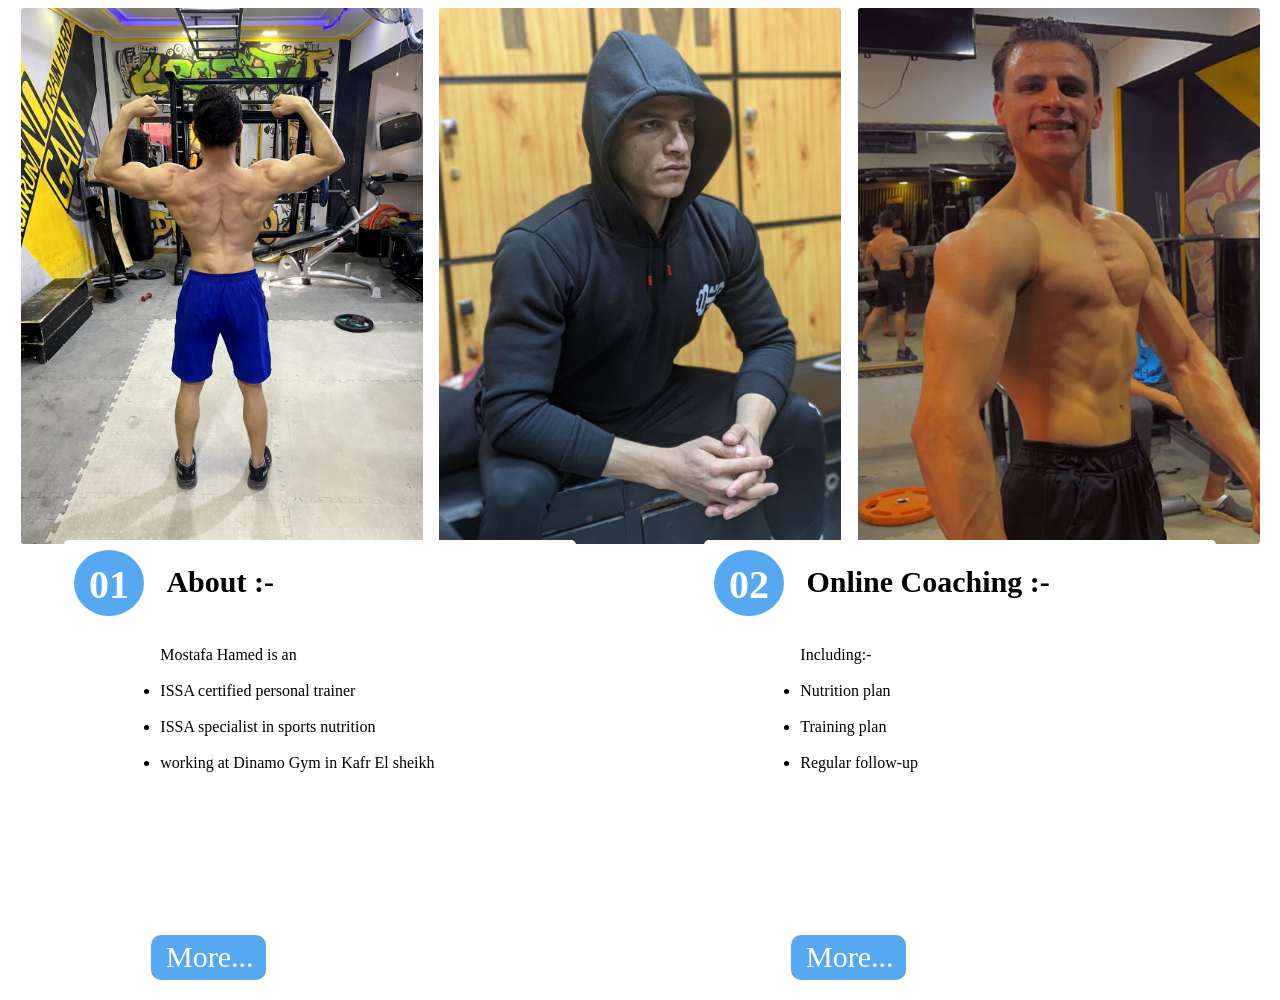
<file: index.html>
<!DOCTYPE html>
<html lang="en">
<head>
    <meta charset="UTF-8">
    <meta http-equiv="X-UA-Compatible" content="IE=edge">
    <meta name="viewport" content="width=device-width, initial-scale=1.0">
    <title>𝓯𝓸𝔁 𝓯𝓲𝓽.𝓬𝓸𝓶</title>
    <link rel="stylesheet" href="css/Home.css">
</head>
<body>

        <img src="img/IMG_20230920_222524.jpg" alt="" class="imgone">
        <img src="img/IMG_20230920_162136_543.jpg" alt="" class="imgtwo">
        <img src="img/IMG_20230920_222512.jpg" alt="" class="imgthree">

        <a href="about.html"><div class="one">
            <h1>01</h1>
            <h2>About :-</h2>
            <p><ul>Mostafa Hamed is an <br><br>
               <li> ISSA certified personal trainer</li> <br>
               <li> ISSA specialist in sports nutrition </li><br>
               <li> working at Dinamo Gym in Kafr El sheikh </li> </ul></p>
               <a href="about.html" class="more">More...</a>
        </div></a>
        
        <a href="online coaching.html"><div class="two">
            <h1>02</h1>
            <h2>Online Coaching :-</h2>
            <p><ul>Including:- <br><br>
                <li> Nutrition plan</li> <br>
                <li> Training plan</li><br>
                <li> Regular follow-up </li> </ul></p>
                <a href="online coaching.html" class="more">More...</a>
        </div></a>
       <div class="cc"></div>

</body>
</html>
</file>
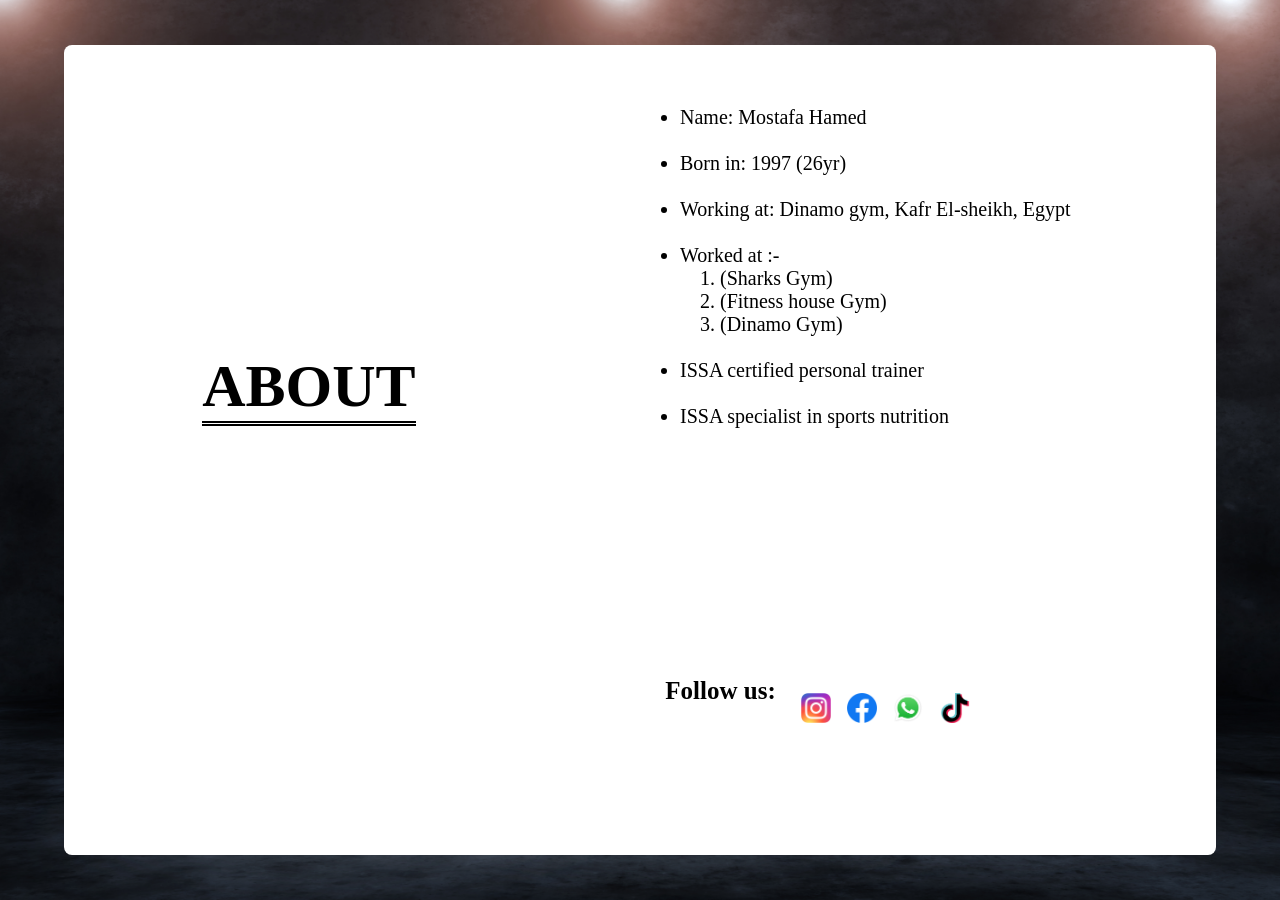
<file: about.html>
<!DOCTYPE html>
<html lang="en">
<head>
    <meta charset="UTF-8">
    <meta http-equiv="X-UA-Compatible" content="IE=edge">
    <meta name="viewport" content="width=device-width, initial-scale=1.0">
    <title>𝓯𝓸𝔁 𝓯𝓲𝓽.𝓬𝓸𝓶</title>
    <link rel="stylesheet" href="css/about.css">
    <link rel="stylesheet" href="css/all.css">
    <link rel="stylesheet" href="css/all.min.css">
</head>
<body>
    <div class="parent">
        <h1 id="about">ABOUT</h1>
        <p><ul>
            <li>Name: Mostafa Hamed </li><br>
            <li>Born in: 1997 (26yr) </li><br>
            <li>Working at: Dinamo gym, Kafr El-sheikh, Egypt </li><br>
            <li>Worked at :-
               <ol><li>(Sharks Gym)</li>
                   <li>(Fitness house Gym)</li>
                   <li>(Dinamo Gym)</li>
               </ol></li><br>
            <li>ISSA certified personal trainer </li><br>
            <li>ISSA specialist in sports nutrition </li><br>
        </ul></p>
        <div class="links">
            <h1 class="follow">Follow us:</h1>
            <a href="https://www.instagram.com/mostafahamed00/"><img src="img/instagram.png" alt="" class="one"></a>
            <a href="https://www.facebook.com/people/Coach-Mostafa/100094886037849/?mibextid=ZbWKwL"><img src="img/facebook.png" alt="" class="two"></a>
            <a href="https://wa.me/+201070615657"><img src="img/whats.png" alt="" class="three"></a>
            <a href="https://www.tiktok.com/@mostafahamed000?_t=8frECFDr6RS&_r=1"><img src="img/fb4059f0-86d4-436b-9fd4-eab6c12d8bab.jfif" alt="" class="four"></a>
        </div>
    </div>
    
</body>
</html>
</file>
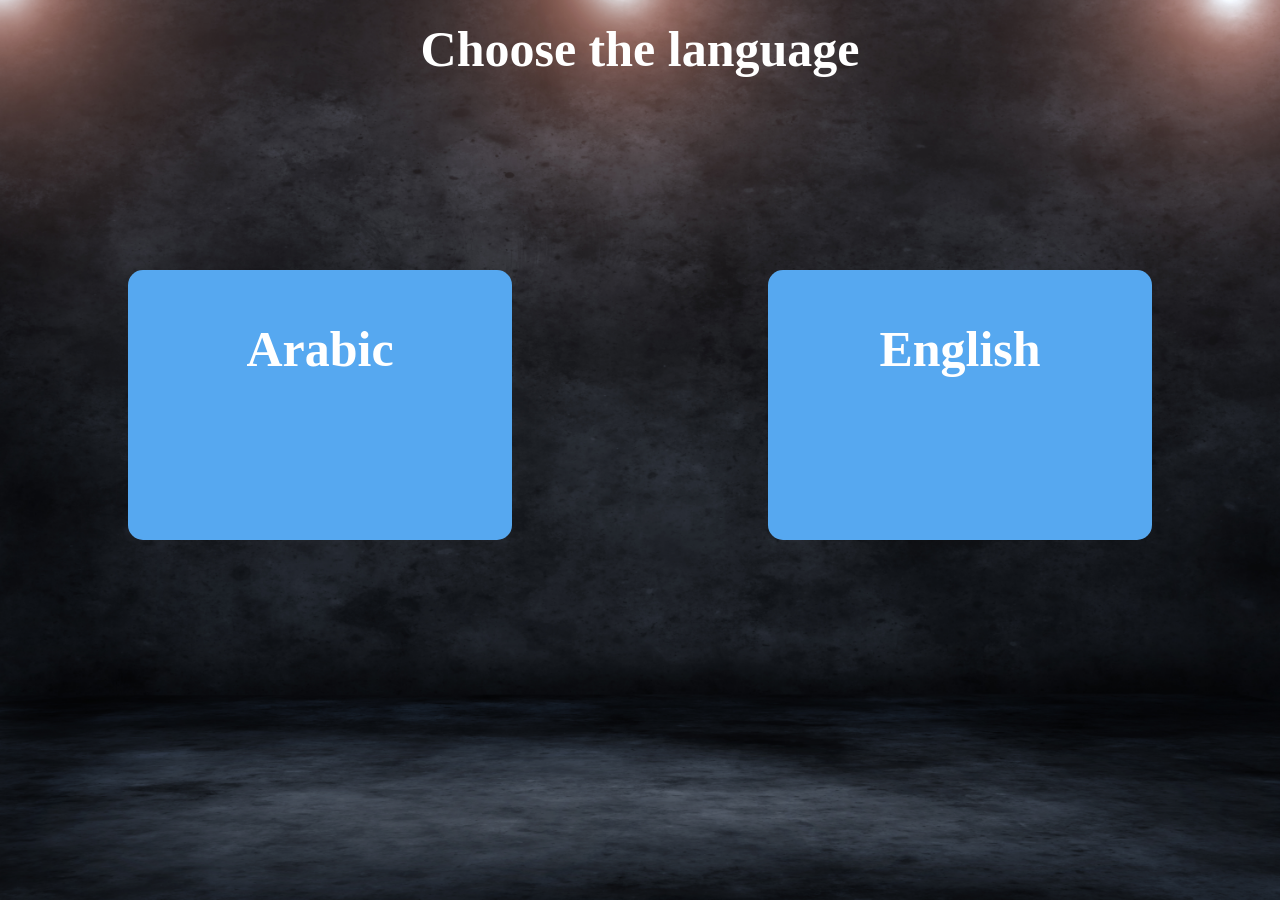
<file: choose(diet).html>
<!DOCTYPE html>
<html lang="en">
<head>
    <meta charset="UTF-8">
    <meta http-equiv="X-UA-Compatible" content="IE=edge">
    <meta name="viewport" content="width=device-width, initial-scale=1.0">
    <link rel="stylesheet" href="css/choose language.css">
    <title>𝓯𝓸𝔁 𝓯𝓲𝓽.𝓬𝓸𝓶</title>
</head>
<body>
    <h1 class="choose">Choose the language</h1>
    <a href="Diet only (Arabic).html"><div class="arabic">
        <h1>Arabic</h1>
    </div></a>
    <a href="Diet only (English).html"><div class="english">
        <h1>English</h1>
    </div></a>
</body>
</html>
</file>
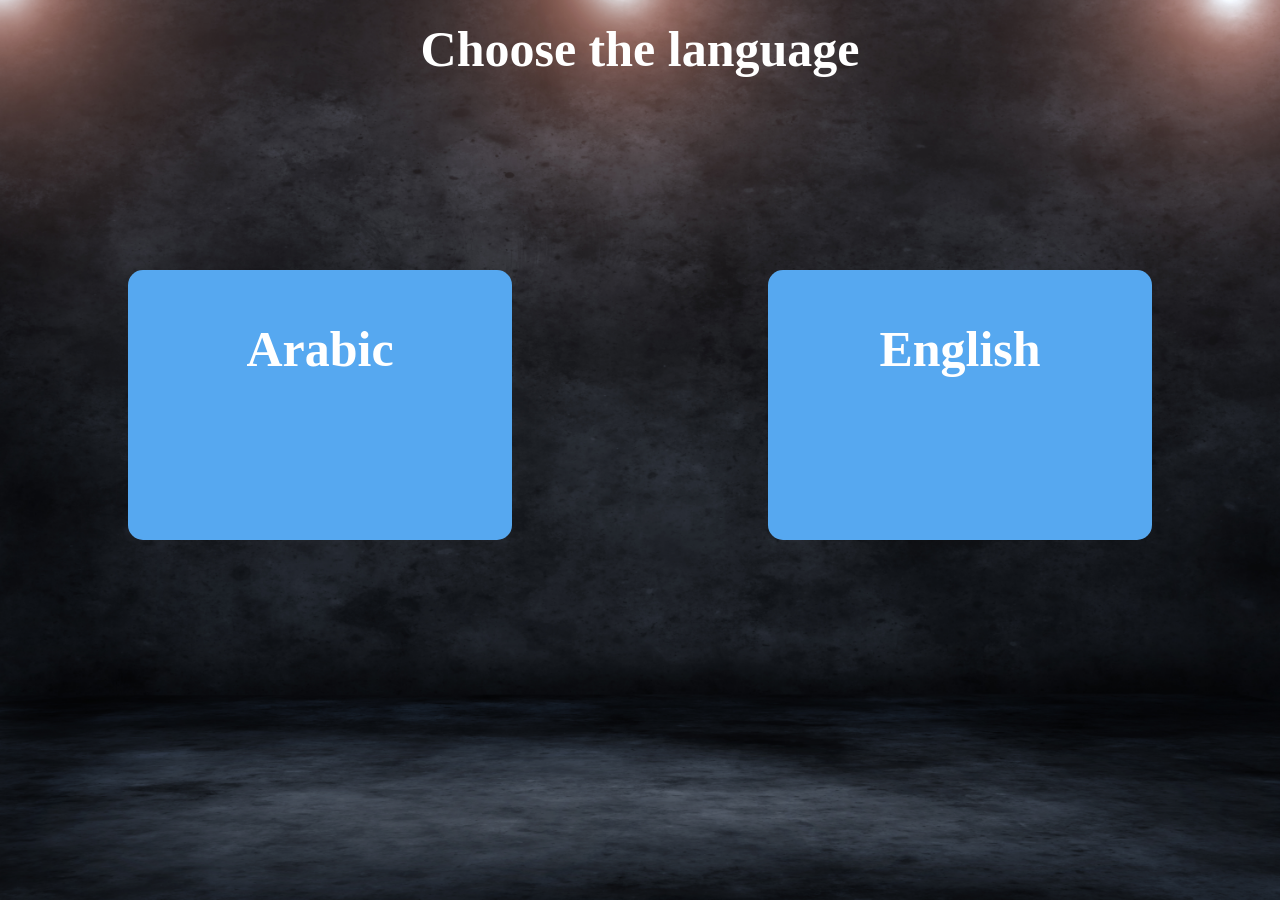
<file: Choose(online coaching).html>
<!DOCTYPE html>
<html lang="en">
<head>
    <meta charset="UTF-8">
    <meta http-equiv="X-UA-Compatible" content="IE=edge">
    <meta name="viewport" content="width=device-width, initial-scale=1.0">
    <link rel="stylesheet" href="css/choose language.css">
    <title>𝓯𝓸𝔁 𝓯𝓲𝓽.𝓬𝓸𝓶</title>
</head>
<body>
    <h1 class="choose">Choose the language</h1>
    <a href="online coaching (Arabic).html"><div class="arabic">
        <h1>Arabic</h1>
    </div></a>
    <a href="online coaching (English).html"><div class="english">
        <h1>English</h1>
    </div></a>
</body>
</html>
</file>
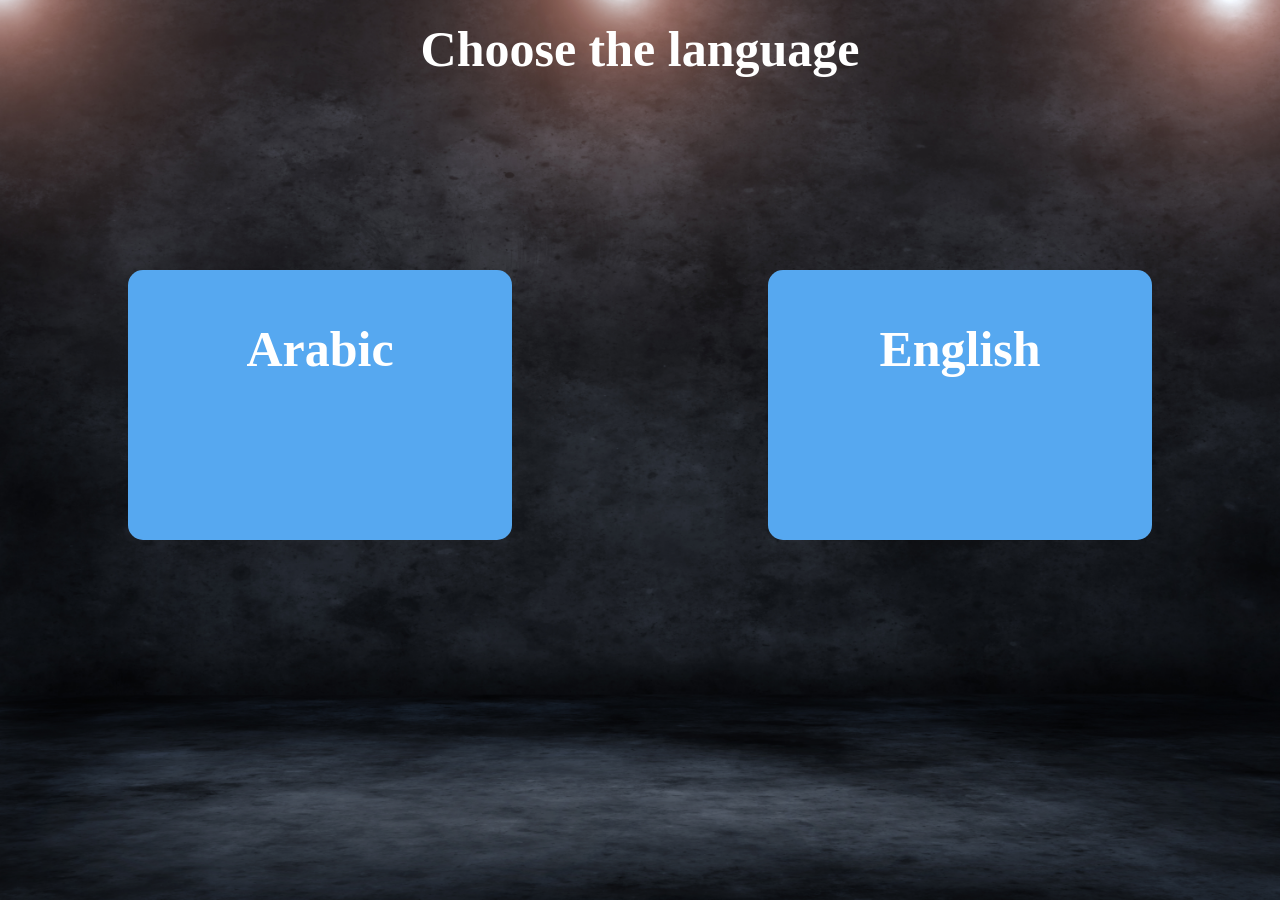
<file: choose(training plan).html>
<!DOCTYPE html>
<html lang="en">
<head>
    <meta charset="UTF-8">
    <meta http-equiv="X-UA-Compatible" content="IE=edge">
    <meta name="viewport" content="width=device-width, initial-scale=1.0">
    <link rel="stylesheet" href="css/choose language.css">
    <title>𝓯𝓸𝔁 𝓯𝓲𝓽.𝓬𝓸𝓶</title>
</head>
<body>
    <h1 class="choose">Choose the language</h1>
    <a href="Training plan only (Arabic).html"><div class="arabic">
        <h1>Arabic</h1>
    </div></a>
    <a href="Training plan only (English).html"><div class="english">
        <h1>English</h1>
    </div></a>
</body>
</html>
</file>
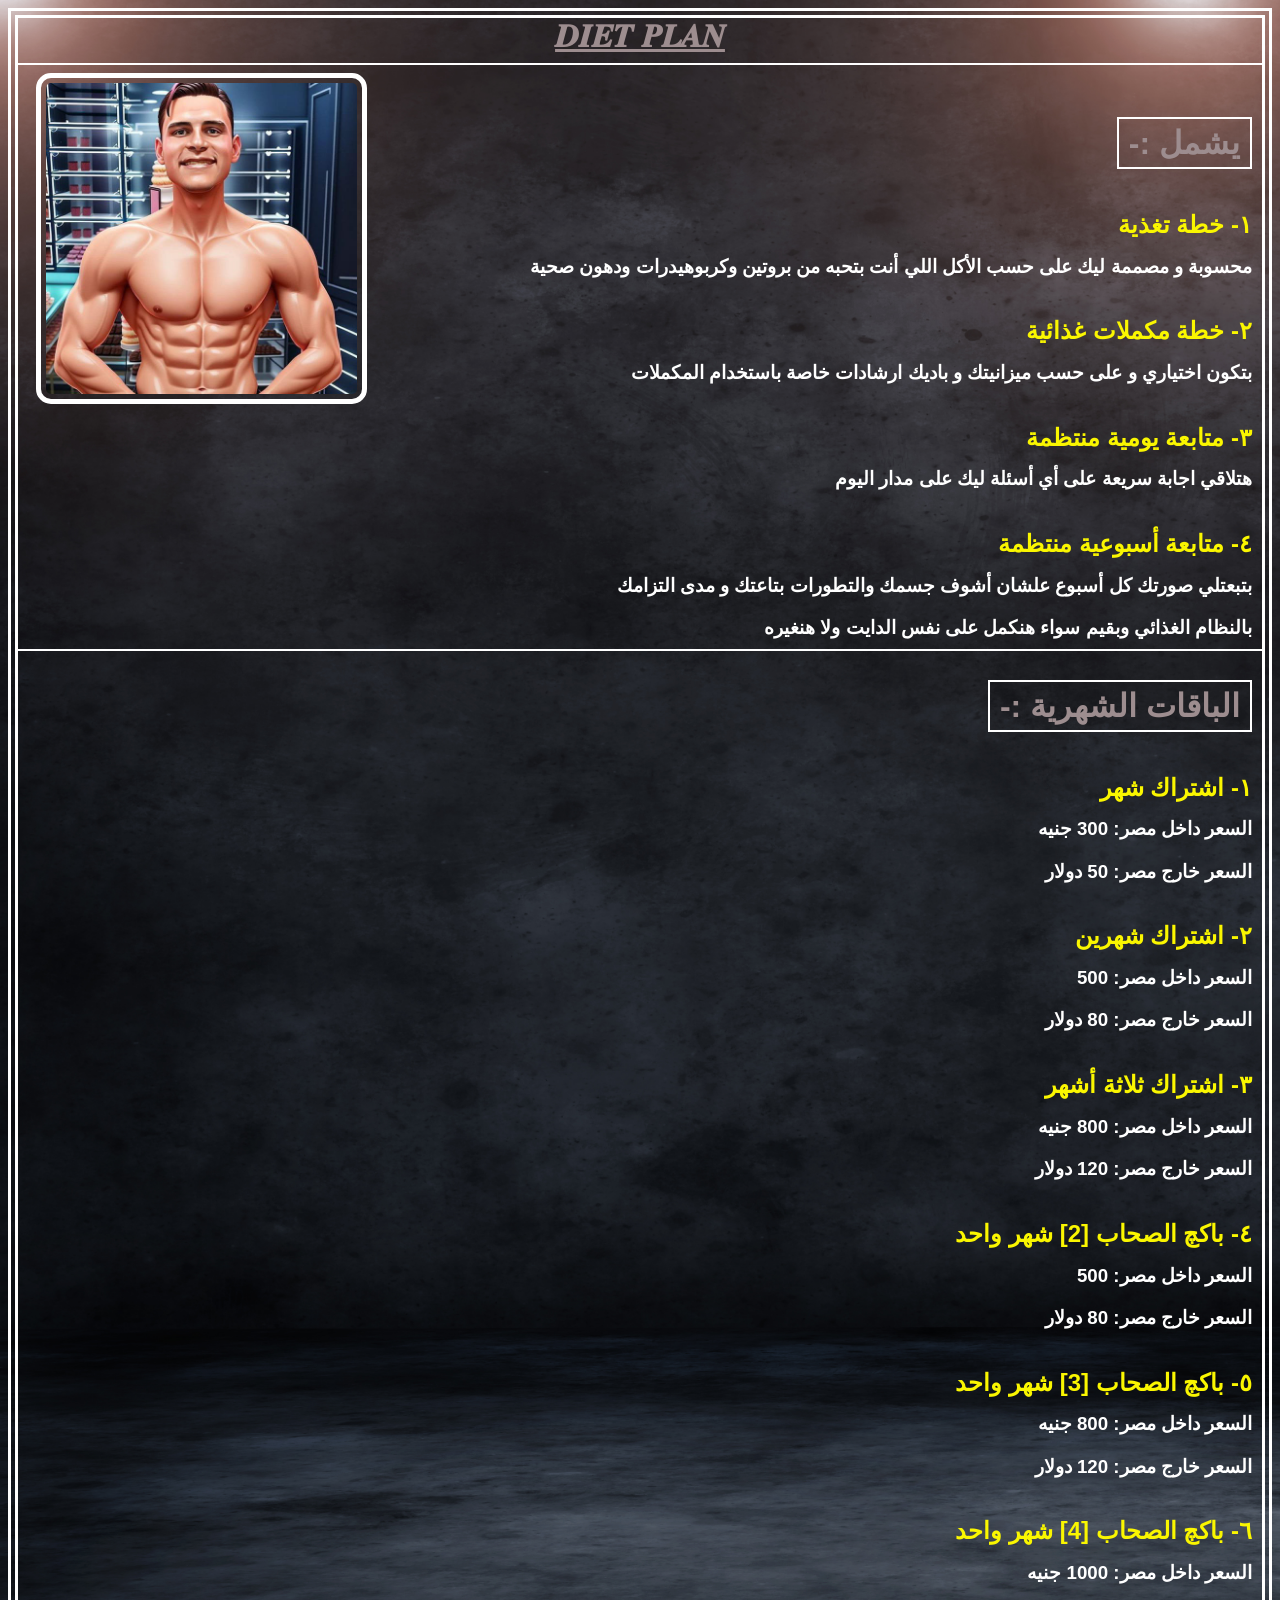
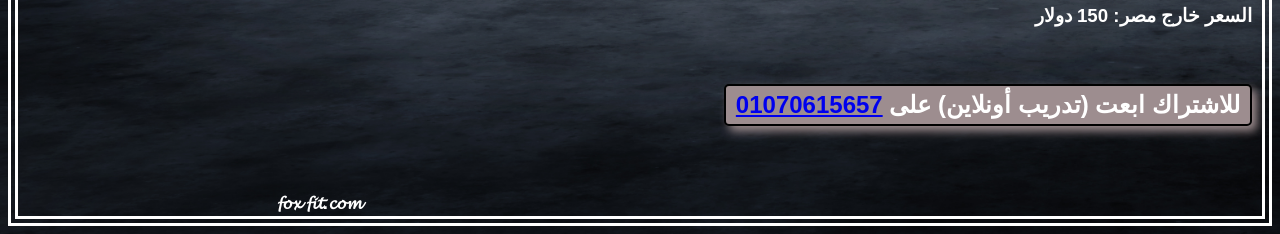
<file: Diet only (Arabic).html>
<!DOCTYPE html>
<html lang="en">
<head>
    <meta charset="UTF-8">
    <meta http-equiv="X-UA-Compatible" content="IE=edge">
    <meta name="viewport" content="width=device-width, initial-scale=1.0">
    <link rel="stylesheet" href="css/Diet only (arabic).css">
    <title>𝓯𝓸𝔁 𝓯𝓲𝓽.𝓬𝓸𝓶</title>
</head>
<body>
    <center><b><h1 id="e"><u>𝑫𝑰𝑬𝑻 𝑷𝑳𝑨𝑵</u></h1></b></center>
    <hr color="white">
    <img src="img/photo4.jpg" alt="image isn't available">
    <div><h1 id="hh"> -: يشمل </h1>
<br>
<h2 id="F">١-  خطة تغذية </h2>
<br>
<h3>محسوبة و مصممة ليك على حسب الأكل اللي أنت بتحبه من بروتين وكربوهيدرات ودهون صحية </h3>
    <br><br>
    <h2>٢-  خطة مكملات غذائية</h2>
<br>
<h3>بتكون اختياري و على حسب ميزانيتك و باديك ارشادات خاصة باستخدام المكملات </h3>
<br><br>
<h2> ٣-  متابعة يومية منتظمة </h2>
<br>
<h3>هتلاقي اجابة سريعة على أي أسئلة ليك على مدار اليوم </h3>
    <br><br>
<h2> ٤-  متابعة أسبوعية منتظمة </h2>
<br>
<h3> بتبعتلي صورتك كل أسبوع علشان أشوف جسمك والتطورات بتاعتك و مدى التزامك </h3>
<br>
<h3> بالنظام الغذائي وبقيم سواء هنكمل على نفس الدايت ولا هنغيره </h3>
</div>

<br>
<hr color="white">
<div><h1 id="hh"> -: الباقات الشهرية </h1></div>
<br>
<h2>١-  اشتراك شهر </h2>
<br>
<h3>السعر داخل مصر: 300 جنيه</h3>
<br>
<h3>السعر خارج مصر: 50 دولار</h3>
<br><br>
<h2>٢-  اشتراك شهرين</h2>
<br>
<h3>السعر داخل مصر: 500 </h3>
<br>
<h3>السعر خارج مصر: 80 دولار</h3>
<br><br>
<h2>٣-  اشتراك ثلاثة أشهر</h2>
<br>
<h3>السعر داخل مصر: 800 جنيه </h3>
<br>
<h3>السعر خارج مصر: 120 دولار</h3>
<br><br>
<h2> ٤-  باكچ الصحاب [2] شهر واحد</h2>
<br>
<h3>السعر داخل مصر: 500 </h3>
<br>
<h3>السعر خارج مصر: 80 دولار</h3>
<br><br>
<h2> ٥-  باكچ الصحاب [3] شهر واحد</h2>
<br>
<h3>السعر داخل مصر: 800 جنيه </h3>
<br>
<h3>السعر خارج مصر: 120 دولار</h3>
<br><br>
<h2> ٦-  باكچ الصحاب [4] شهر واحد</h2>
<br>
<h3>السعر داخل مصر: 1000 جنيه </h3>
<br>
<h3>السعر خارج مصر:  150 دولار</h3>
<br>
    <br>
    <br>
    <h2 id="sub">للاشتراك ابعت (تدريب أونلاين) على <a href="https://wa.me/+201070615657" id="cc">01070615657</a></h2>
<br><br>
<h2></h2>
  <h3 id="mmmm">𝓯𝓸𝔁 𝓯𝓲𝓽.𝓬𝓸𝓶</h3>
</body>
</html>
</file>
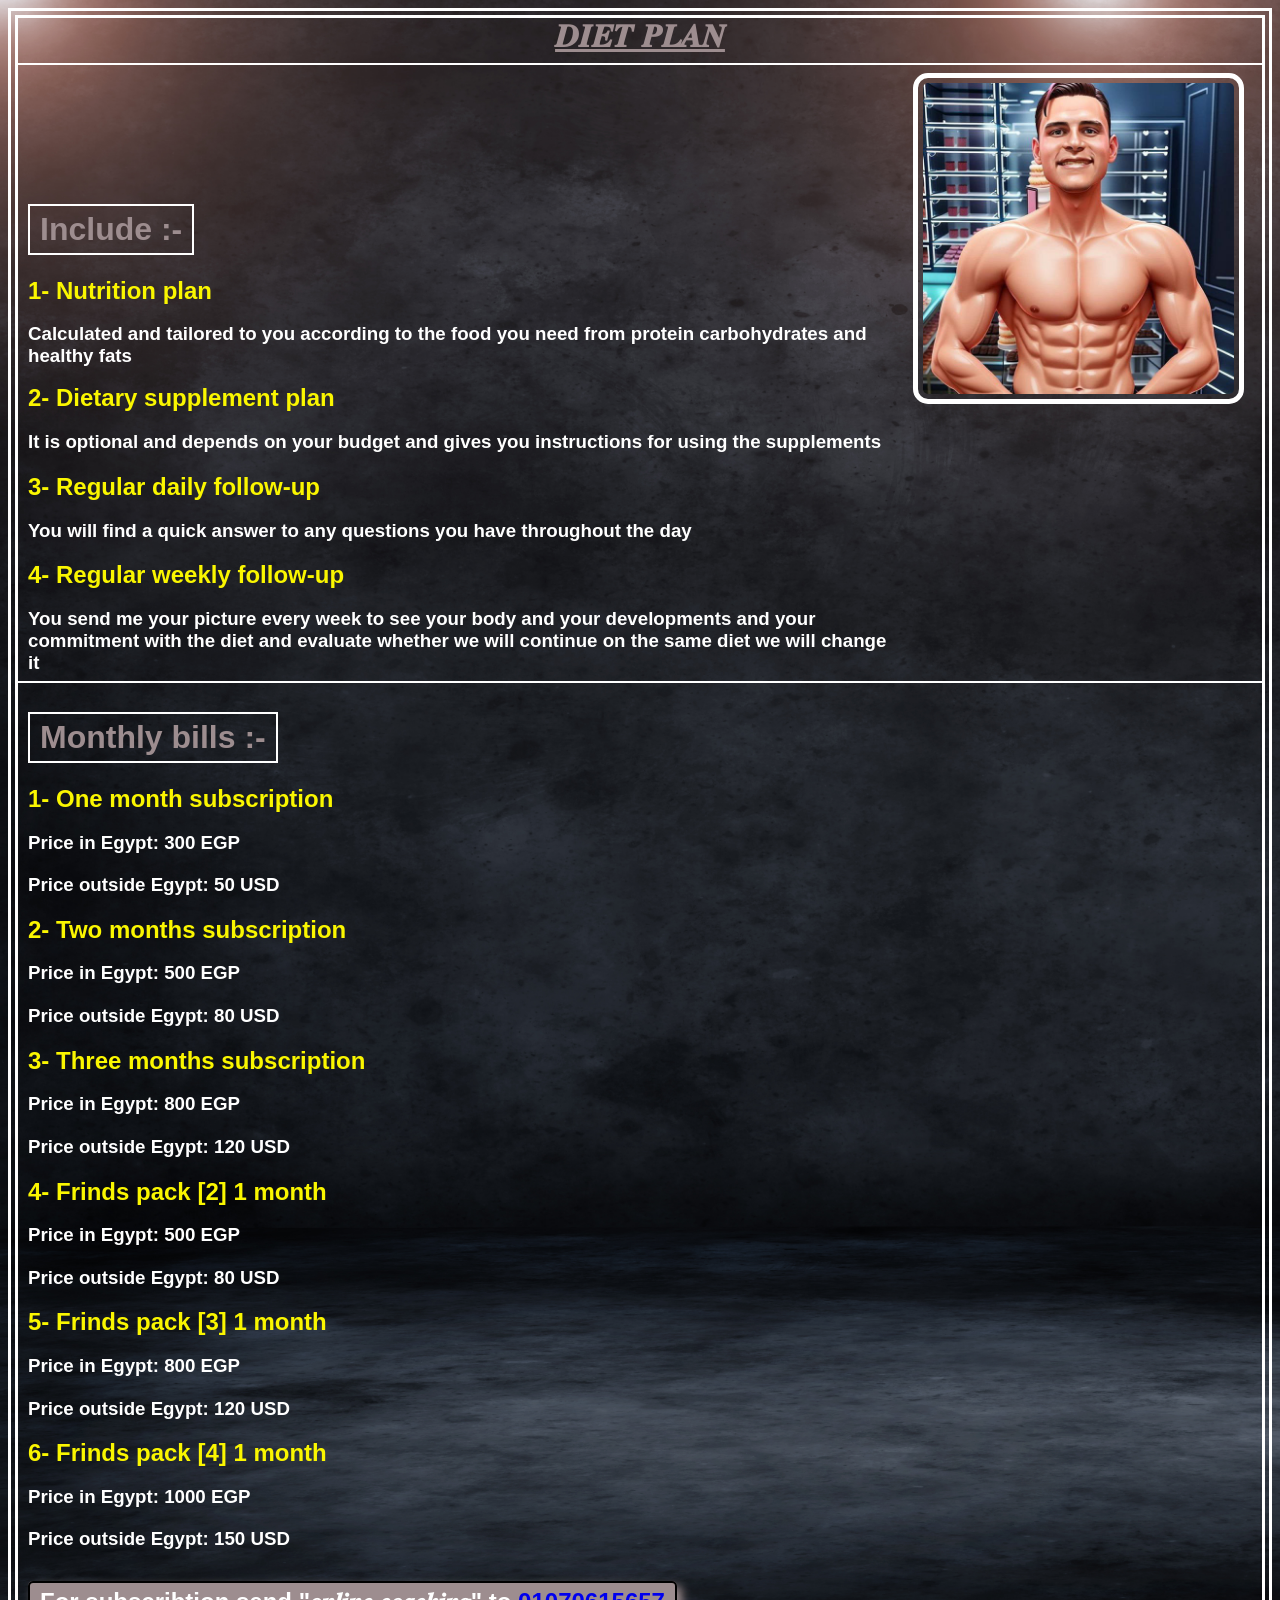
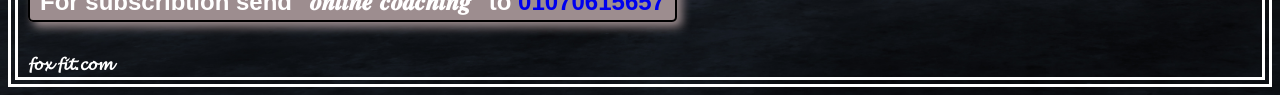
<file: Diet only (English).html>
<!DOCTYPE html>
<html lang="en">
<head>
    <meta charset="UTF-8">
    <meta http-equiv="X-UA-Compatible" content="IE=edge">
    <meta name="viewport" content="width=device-width, initial-scale=1.0">
    <link rel="stylesheet" href="css/Diet only (English).css">
    <title>𝓯𝓸𝔁 𝓯𝓲𝓽.𝓬𝓸𝓶</title>
</head>
<body>
    <center><b><h1 id="e"><u>𝑫𝑰𝑬𝑻 𝑷𝑳𝑨𝑵</u></h1></b></center>
    <hr color="white">
    
    <div><h1 id="hh"> Include :- </h1>
<br>
    <h2 id="F"> 1- Nutrition plan </h2>
    <br>
    <h3> Calculated and tailored to you according to the food you need from protein carbohydrates and healthy fats </h3>
        <br><br>
    <h2> 2- Dietary supplement plan </h2>
    <br>
    <h3> It is optional and depends on your budget and gives you instructions for using the supplements </h3>
        <br><br>
    <h2> 3- Regular daily follow-up </h2>
    <br>
    <h3> You will find a quick answer to any questions you have throughout the day </h3>
        <br><br>
    <h2> 4- Regular weekly follow-up </h2>
    <br>
    <h3> You send me your picture every week to see your body and your developments
         and your commitment with the diet and evaluate whether we 
         will continue on the same diet we will change it </h3>
</div>

<img src="img/photo4.jpg" alt="image isn't available">
    <br>
    <hr color="white">
    <div><h1 id="hh"> Monthly bills :- </h1></div>
<br>
<h2>1- One month subscription</h2>
<br>
<h3>Price in Egypt: 300 EGP</h3>
<br>
<h3> Price outside Egypt: 50 USD  </h3>
<br><br>
<h2>2- Two months subscription</h2>
<br>
<h3> Price in Egypt: 500 EGP </h3>
<br>
<h3>Price outside Egypt: 80 USD </h3>
<br><br>
<h2>3- Three months subscription</h2>
<br>
<h3> Price in Egypt: 800 EGP</h3>
<br>
<h3>Price outside Egypt: 120 USD </h3>
<br><br>
<h2>4- Frinds pack [2] 1 month </h2>
<br>
<h3>Price in Egypt: 500 EGP</h3>
<br>
<h3> Price outside Egypt: 80 USD </h3>
<br><br>
<h2>5- Frinds pack [3] 1 month </h2>
<br>
<h3>Price in Egypt: 800 EGP</h3>
<br>
<h3> Price outside Egypt: 120 USD </h3>
<br><br>
<h2>6- Frinds pack [4] 1 month </h2>
<br>
<h3>Price in Egypt: 1000 EGP</h3>
<br>
<h3> Price outside Egypt: 150 USD </h3>
<br>
<br>
<br>
<h2 id="sub">For subscribtion send "𝒐𝒏𝒍𝒊𝒏𝒆 𝒄𝒐𝒂𝒄𝒉𝒊𝒏𝒈" to <a href="https://wa.me/+201070615657" id="cc">01070615657</a></h2>
<br><br>
  <h3 id="mmmm">𝓯𝓸𝔁 𝓯𝓲𝓽.𝓬𝓸𝓶</h3>
</body>
</html>
</file>
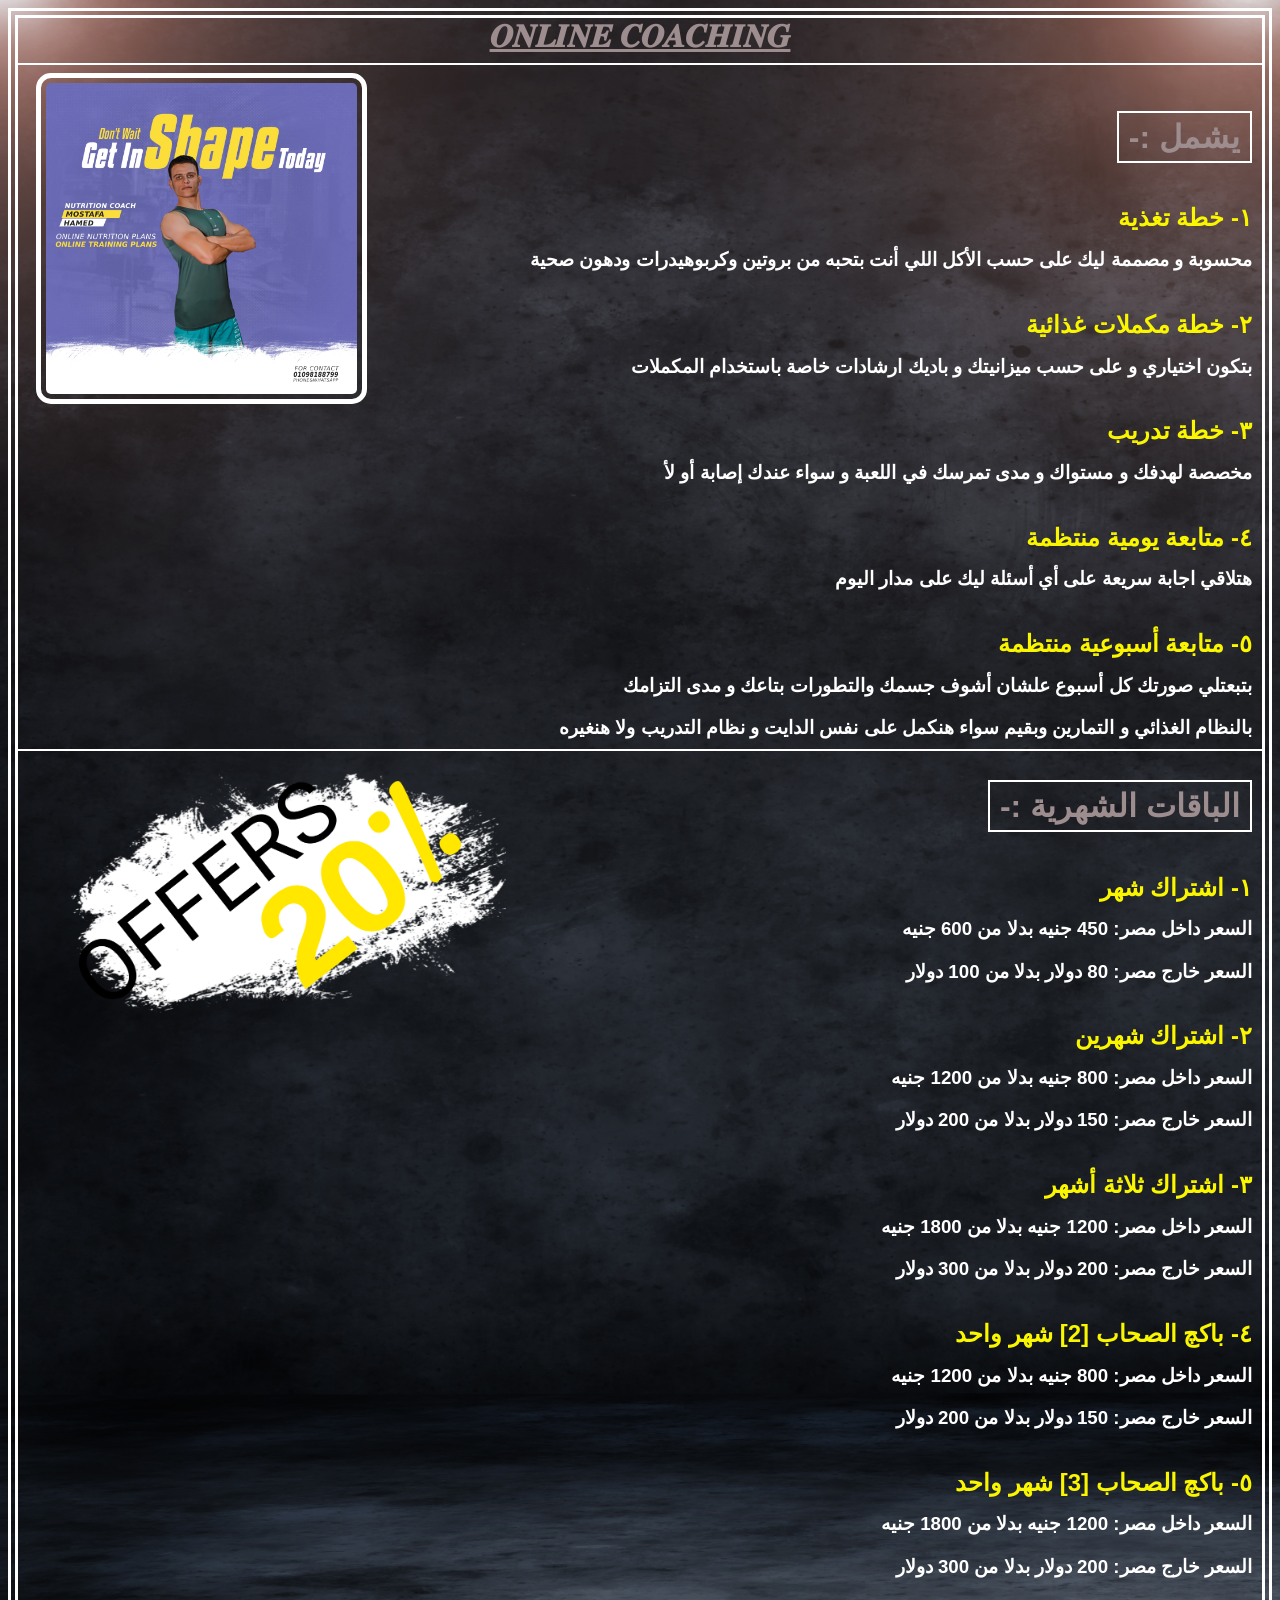
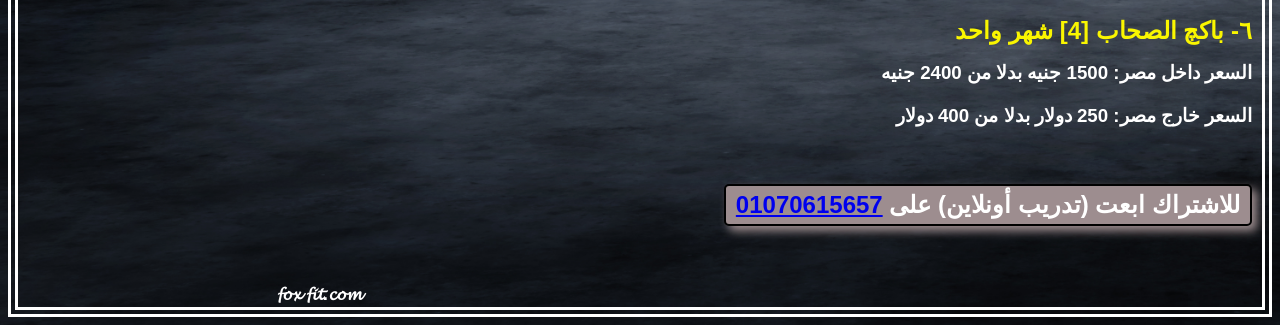
<file: online coaching (Arabic).html>
<!DOCTYPE html>
<html lang="en">
<head>
    <meta charset="UTF-8">
    <meta http-equiv="X-UA-Compatible" content="IE=edge">
    <meta name="viewport" content="width=device-width, initial-scale=1.0">
    <link rel="stylesheet" href="css/online coaching (Arabic).css">
    <title>𝓯𝓸𝔁 𝓯𝓲𝓽.𝓬𝓸𝓶</title>
</head>
<body>
    <center><b><h1 id="e"><u>𝑶𝑵𝑳𝑰𝑵𝑬 𝑪𝑶𝑨𝑪𝑯𝑰𝑵𝑮</u></h1></b></center>
    <hr color="white">
    <img src="img/photo2.jpg" alt="image isn't available" id="photo">
    <div><h1 id="hh"> -: يشمل </h1>
<br>
    <h2 id="F">١-  خطة تغذية </h2>
    <br>
    <h3>محسوبة و مصممة ليك على حسب الأكل اللي أنت بتحبه من بروتين وكربوهيدرات ودهون صحية </h3>
        <br><br>
        <h2>٢-  خطة مكملات غذائية</h2>
    <br>
    <h3>بتكون اختياري و على حسب ميزانيتك و باديك ارشادات خاصة باستخدام المكملات </h3>
    <br><br>
    <h2> ٣-  خطة تدريب </h2>
    <br>
    <h3> مخصصة لهدفك و مستواك و مدى تمرسك في اللعبة و سواء عندك إصابة أو لأ </h3>
        <br><br>
    <h2> ٤-  متابعة يومية منتظمة </h2>
    <br>
    <h3>هتلاقي اجابة سريعة على أي أسئلة ليك على مدار اليوم </h3>
        <br><br>
    <h2> ٥-  متابعة أسبوعية منتظمة </h2>
    <br>
    <h3> بتبعتلي صورتك كل أسبوع علشان أشوف جسمك والتطورات بتاعك و مدى التزامك </h3>
    <br>
    <h3> بالنظام الغذائي و التمارين وبقيم سواء هنكمل على نفس الدايت و نظام التدريب ولا هنغيره </h3>

</div>
    <br>
    <hr color="white">
    <img src="img/img_1690239218787.png" alt="image isn't available" id="photof">
    <div id="wwwww">
        <h1 id="hh"> -: الباقات الشهرية </h1>
    <br>
    <h2>١-  اشتراك شهر </h2>
    <br>
    <h3>السعر داخل مصر: 450 جنيه بدلا من 600 جنيه</h3>
    <br>
    <h3>السعر خارج مصر: 80 دولار بدلا من 100 دولار</h3>
    <br><br>
    <h2>٢-  اشتراك شهرين</h2>
    <br>
    <h3>السعر داخل مصر: 800 جنيه بدلا من 1200 جنيه</h3>
    <br>
    <h3>السعر خارج مصر: 150 دولار بدلا من 200 دولار</h3>
    <br><br>
    <h2>٣-  اشتراك ثلاثة أشهر</h2>
    <br>
    <h3>السعر داخل مصر: 1200 جنيه بدلا من 1800 جنيه</h3>
    <br>
    <h3>السعر خارج مصر: 200 دولار بدلا من 300 دولار</h3>
    <br><br>
    <h2> ٤-  باكچ الصحاب [2] شهر واحد</h2>
    <br>
    <h3>السعر داخل مصر: 800 جنيه بدلا من 1200 جنيه</h3>
    <br>
    <h3>السعر خارج مصر: 150 دولار بدلا من 200 دولار</h3>
    <br><br>
    <h2> ٥-  باكچ الصحاب [3] شهر واحد</h2>
    <br>
    <h3>السعر داخل مصر: 1200 جنيه بدلا من 1800 جنيه</h3>
    <br>
    <h3>السعر خارج مصر: 200 دولار بدلا من 300 دولار</h3>
    <br><br>
    <h2> ٦-  باكچ الصحاب [4] شهر واحد</h2>
    <br>
    <h3>السعر داخل مصر: 1500 جنيه بدلا من 2400 جنيه</h3>
    <br>
    <h3>السعر خارج مصر: 250 دولار بدلا من 400 دولار</h3></div>
    <br>
    <br>
    <br>
    <h2 id="sub">للاشتراك ابعت (تدريب أونلاين) على <a href="https://wa.me/+201070615657" id="cc">01070615657</a></h2>
    <br><br>
  <h3 id="mmmm">𝓯𝓸𝔁 𝓯𝓲𝓽.𝓬𝓸𝓶</h3>
</body>
</html>
</file>
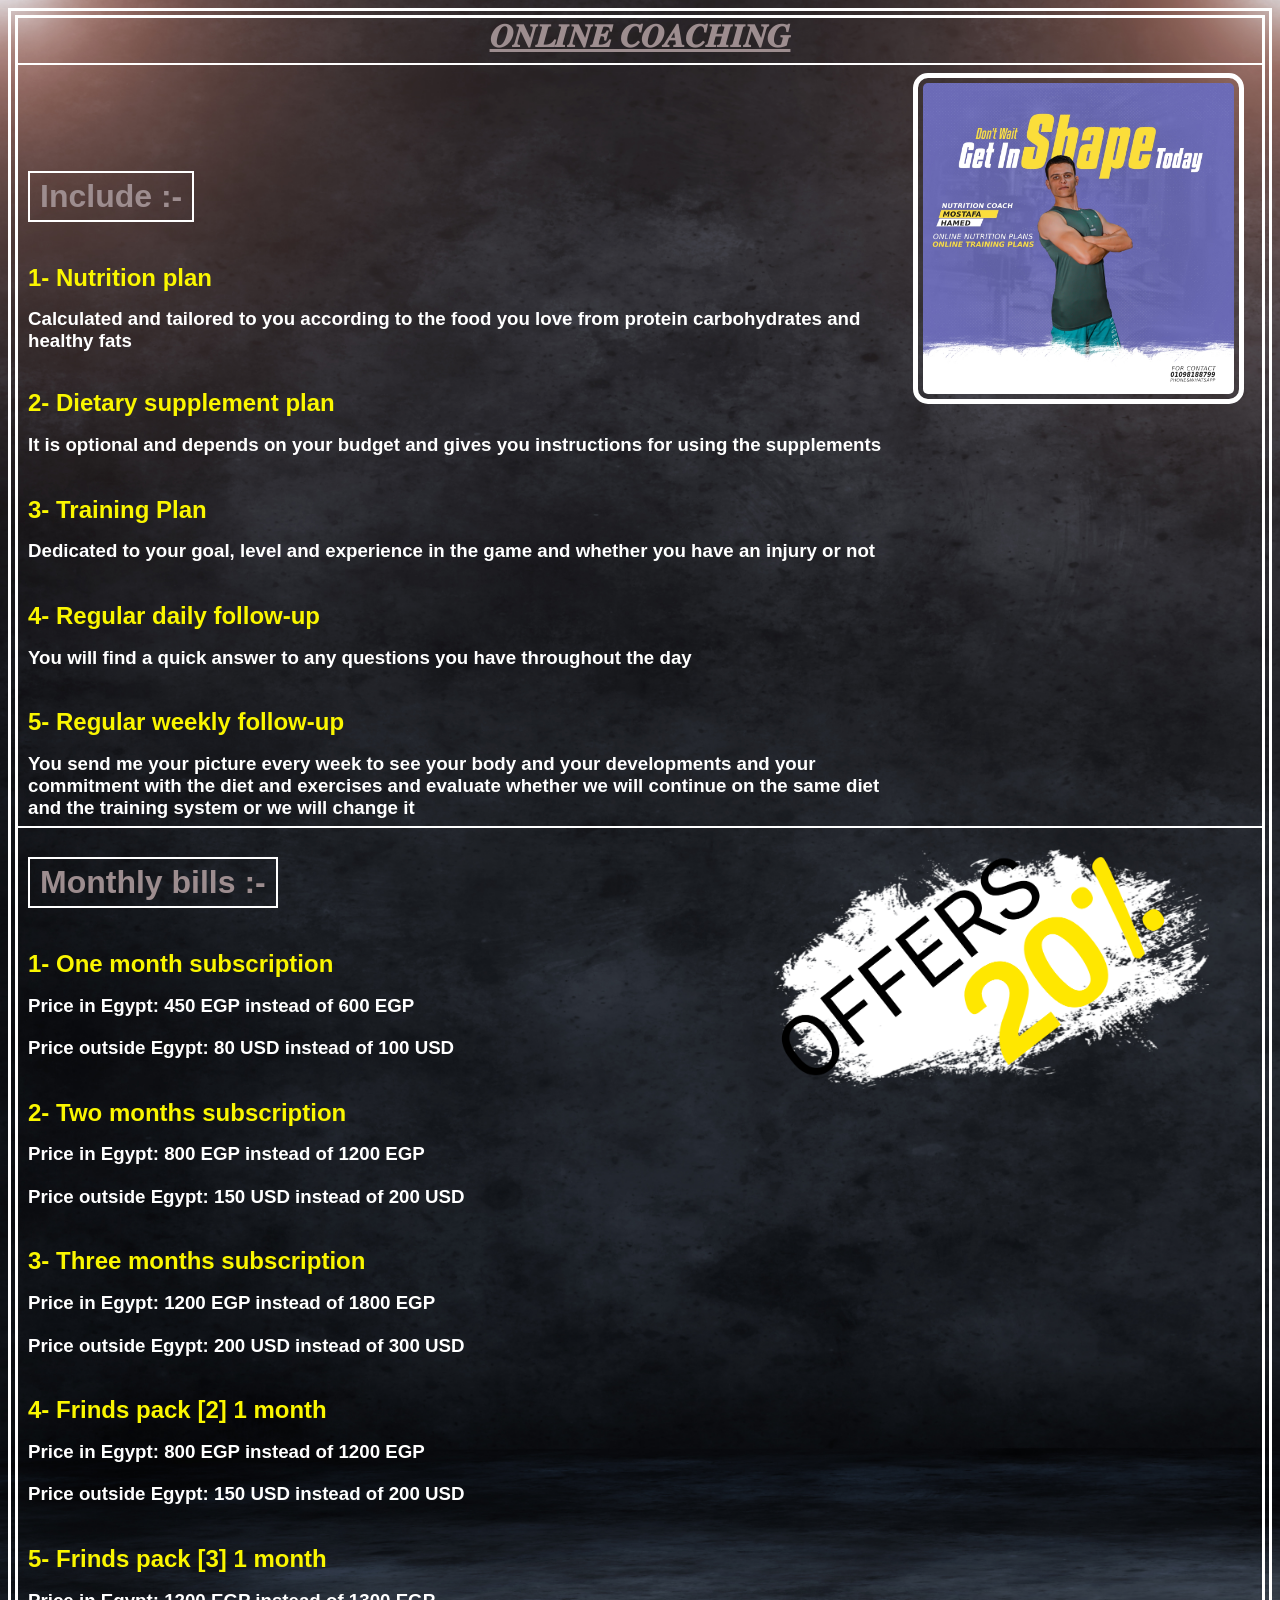
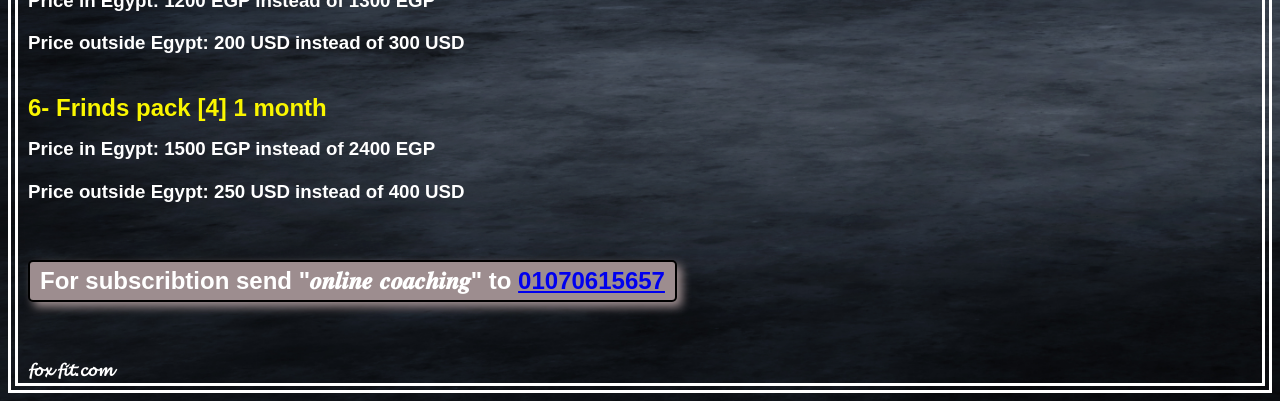
<file: online coaching (English).html>
<!DOCTYPE html>
<html lang="en">
<head>
    <meta charset="UTF-8">
    <meta http-equiv="X-UA-Compatible" content="IE=edge">
    <meta name="viewport" content="width=device-width, initial-scale=1.0">
    <link rel="stylesheet" href="css/online coaching (English).css">
    <title>𝓯𝓸𝔁 𝓯𝓲𝓽.𝓬𝓸𝓶</title>
</head>
<body>
    <center><b><h1 id="e"><u>𝑶𝑵𝑳𝑰𝑵𝑬 𝑪𝑶𝑨𝑪𝑯𝑰𝑵𝑮</u></h1></b></center>
    <hr color="white">
    
    <div><h1 id="hh"> Include :- </h1>
<br>
    <h2 id="F"> 1- Nutrition plan </h2>
    <br>
    <h3> Calculated and tailored to you according to the food you love from protein carbohydrates and healthy fats </h3>
    <br><br>
    <h2> 2- Dietary supplement plan </h2>
    <br>
    <h3> It is optional and depends on your budget and gives you instructions for using the supplements </h3>
        <br><br>
    <h2> 3- Training Plan </h2>
    <br>
    <h3> Dedicated to your goal, level and experience in the game and whether you have an injury or not </h3>
        <br><br>
    <h2> 4- Regular daily follow-up </h2>
    <br>
    <h3> You will find a quick answer to any questions you have throughout the day </h3>
        <br><br>
    <h2> 5- Regular weekly follow-up </h2>
    <br>
    <h3> You send me your picture every week to see your body and your developments
         and your commitment with the diet and exercises and evaluate whether we 
         will continue on the same diet and the training system or we will change it </h3>
    
</div>
<img src="img/photo2.jpg" alt="image isn't available" id="photo">
    <br>
    <hr color="white">
    <div id="wwwww">
        <h1 id="hh"> Monthly bills :- </h1>
<br>
<h2>1- One month subscription</h2>

<h3> Price in Egypt: 450 EGP instead of 600 EGP </h3>
<br>
<h3> Price outside Egypt: 80 USD instead of 100 USD </h3>
<br><br>
<h2>2- Two months subscription </h2>

<h3> Price in Egypt: 800 EGP instead of 1200 EGP </h3>
<br>
<h3> Price outside Egypt: 150 USD instead of 200 USD </h3>
<br><br>
<h2>3- Three months subscription </h2>

<h3> Price in Egypt: 1200 EGP instead of 1800 EGP </h3>
<br>
<h3> Price outside Egypt: 200 USD instead of 300 USD </h3>
<br><br>
<h2>4- Frinds pack [2] 1 month </h2>

<h3> Price in Egypt: 800 EGP instead of 1200 EGP </h3>
<br>
<h3> Price outside Egypt: 150 USD instead of 200 USD </h3>
<br><br>
<h2>5- Frinds pack [3] 1 month </h2>

<h3> Price in Egypt: 1200 EGP instead of 1300 EGP </h3>
<br>
<h3> Price outside Egypt: 200 USD instead of 300 USD </h3>
<br><br>
<h2>6- Frinds pack [4] 1 month </h2>

<h3> Price in Egypt: 1500 EGP instead of 2400 EGP </h3>
<br>
<h3> Price outside Egypt: 250 USD instead of 400 USD </h3></div>
<img src="img/img_1690239218787.png" alt="image isn't available" id="photof">
<br>
<br>
<br>
<h2 id="sub">For subscribtion send "𝒐𝒏𝒍𝒊𝒏𝒆 𝒄𝒐𝒂𝒄𝒉𝒊𝒏𝒈" to <a href="https://wa.me/+201070615657" id="cc">01070615657</a></h2>
<br><br>
  <h3 id="mmmm">𝓯𝓸𝔁 𝓯𝓲𝓽.𝓬𝓸𝓶</h3>
</body>
</html>
</file>
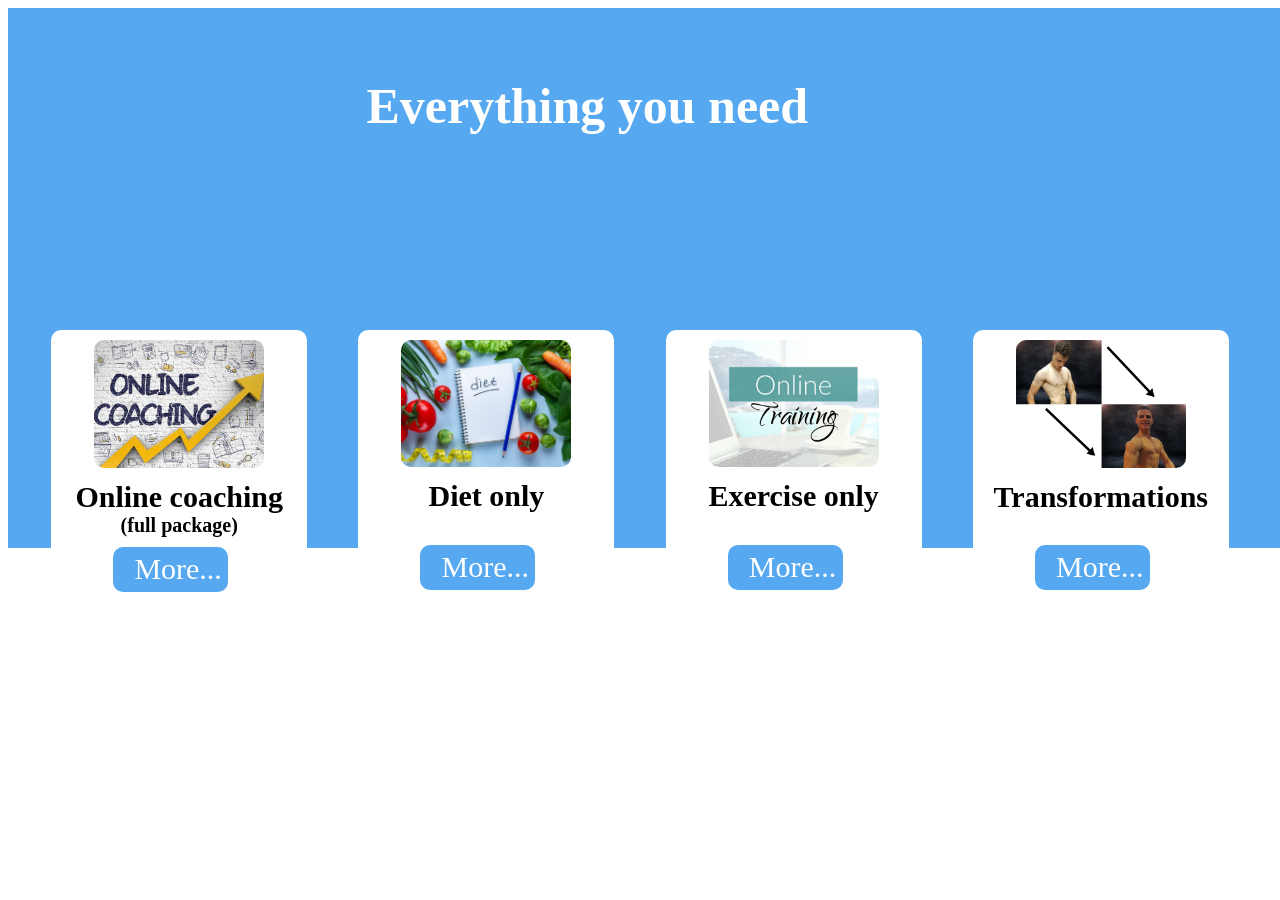
<file: online coaching.html>
<!DOCTYPE html>
<html lang="en">
<head>
    <meta charset="UTF-8">
    <meta http-equiv="X-UA-Compatible" content="IE=edge">
    <meta name="viewport" content="width=device-width, initial-scale=1.0">
    <title>𝓯𝓸𝔁 𝓯𝓲𝓽.𝓬𝓸𝓶</title>
    <link rel="stylesheet" href="css/online coaching.css">
</head>
<body>
    <div class="back">
        <center>
            <h1>Everything you need</h1>
        </center>
    </div>
    <a href="Choose(online coaching).html"><div class="one">
        <img src="img/online coaching.jpg" alt="">
        <h1>Online coaching</h1>
        <h2>(full package)</h2>
        <a href="Choose(online coaching).html" class="onc">More...</a>
    </div></a>

    <a href="choose(diet).html"><div class="two">
        <img src="img/diet.jpg" alt="">
        <h1>Diet only</h1>
        <h2>  </h2>
        <a href="choose(diet).html" class="vv">More...</a>
    </div></a>

    <a href="choose(training plan).html"><div class="three">
        <img src="img/training.png" alt="">
        <h1>Exercise only</h1>
        <a href="choose(training plan).html" class="vv">More...</a>
    </div></a>

    <a href="Transformations.html"><div class="four">
        <img src="img/transformations.png" alt="">
        <h1>Transformations</h1>
        <a href="Transformations.html" class="vv">More...</a>
    </div></a>
</body>
</html>
</file>
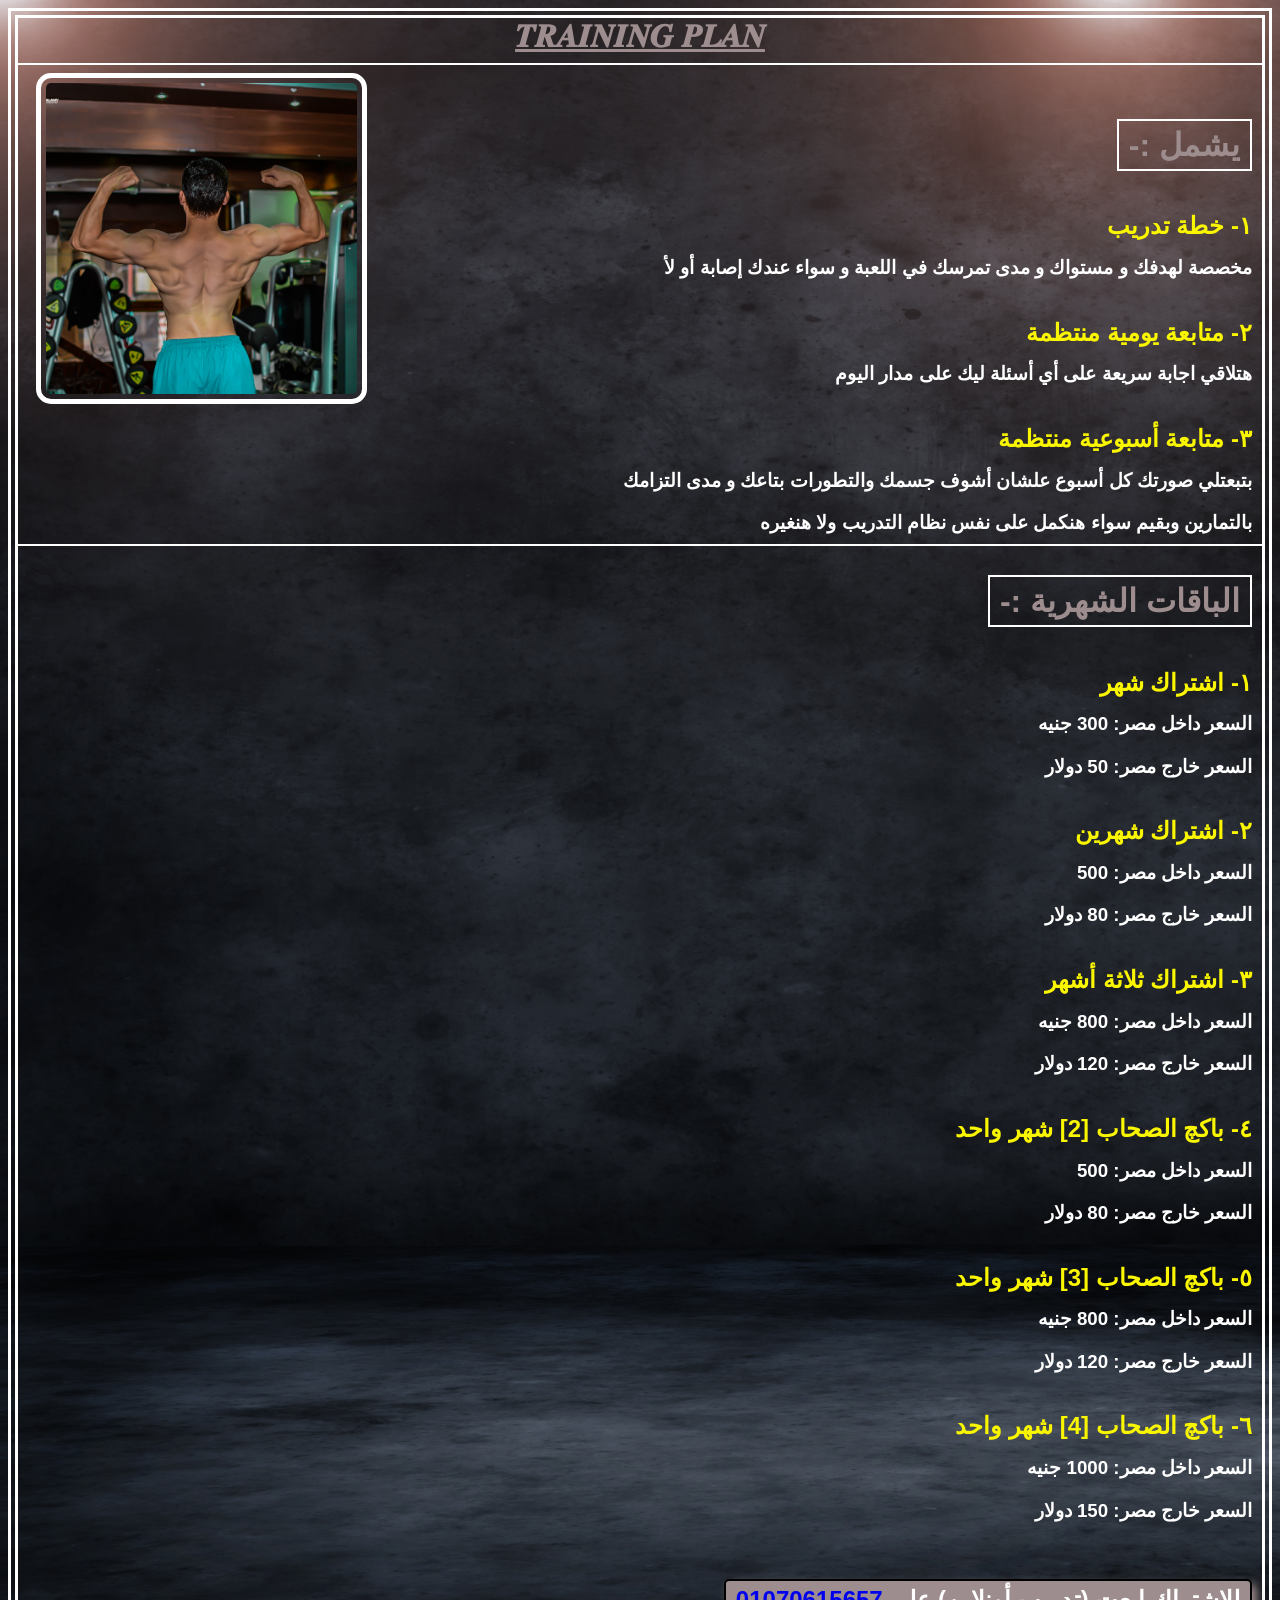
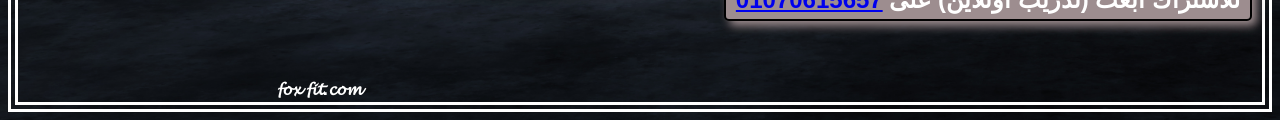
<file: Training plan only (Arabic).html>
<!DOCTYPE html>
<html lang="en">
<head>
    <meta charset="UTF-8">
    <meta http-equiv="X-UA-Compatible" content="IE=edge">
    <meta name="viewport" content="width=device-width, initial-scale=1.0">
    <link rel="stylesheet" href="css/Training plan only (Arabic).css">
    <title>𝓯𝓸𝔁 𝓯𝓲𝓽.𝓬𝓸𝓶</title>
</head>
<body>
    <center><b><h1 id="e"><u>𝑻𝑹𝑨𝑰𝑵𝑰𝑵𝑮 𝑷𝑳𝑨𝑵</u></h1></b></center>
    <hr color="white">
    <img src="img/photo3.jpg" alt="image isn't available">
    <div><h1 id="hh"> -: يشمل </h1>
    <br>
    <h2> ١-  خطة تدريب </h2>
    <br>
    <h3> مخصصة لهدفك و مستواك و مدى تمرسك في اللعبة و سواء عندك إصابة أو لأ </h3>
        <br><br>
    <h2> ٢-  متابعة يومية منتظمة </h2>
    <br>
    <h3>هتلاقي اجابة سريعة على أي أسئلة ليك على مدار اليوم </h3>
        <br><br>
    <h2> ٣-  متابعة أسبوعية منتظمة </h2>
    <br>
    <h3> بتبعتلي صورتك كل أسبوع علشان أشوف جسمك والتطورات بتاعك و مدى التزامك </h3>
    <br>
    <h3> بالتمارين وبقيم سواء هنكمل على نفس نظام التدريب ولا هنغيره </h3>

    
</div>
    <br>
    <hr color="white">
    <div><h1 id="hh"> -: الباقات الشهرية </h1></div>
<br>
<h2>١-  اشتراك شهر </h2>
<br>
<h3>السعر داخل مصر: 300 جنيه</h3>
<br>
<h3>السعر خارج مصر: 50 دولار</h3>
<br><br>
<h2>٢-  اشتراك شهرين</h2>
<br>
<h3>السعر داخل مصر: 500 </h3>
<br>
<h3>السعر خارج مصر: 80 دولار</h3>
<br><br>
<h2>٣-  اشتراك ثلاثة أشهر</h2>
<br>
<h3>السعر داخل مصر: 800 جنيه </h3>
<br>
<h3>السعر خارج مصر: 120 دولار</h3>
<br><br>
<h2> ٤-  باكچ الصحاب [2] شهر واحد</h2>
<br>
<h3>السعر داخل مصر: 500 </h3>
<br>
<h3>السعر خارج مصر: 80 دولار</h3>
<br><br>
<h2> ٥-  باكچ الصحاب [3] شهر واحد</h2>
<br>
<h3>السعر داخل مصر: 800 جنيه </h3>
<br>
<h3>السعر خارج مصر: 120 دولار</h3>
<br><br>
<h2> ٦-  باكچ الصحاب [4] شهر واحد</h2>
<br>
<h3>السعر داخل مصر: 1000 جنيه </h3>
<br>
<h3>السعر خارج مصر:  150 دولار</h3>
<br>
    <br>
    <br>
    <h2 id="sub">للاشتراك ابعت (تدريب أونلاين) على <a href="https://wa.me/+201070615657" id="cc">01070615657</a></h2>
    <br><br>
  <h3 id="mmmm">𝓯𝓸𝔁 𝓯𝓲𝓽.𝓬𝓸𝓶</h3>
</body>
</html>
</file>
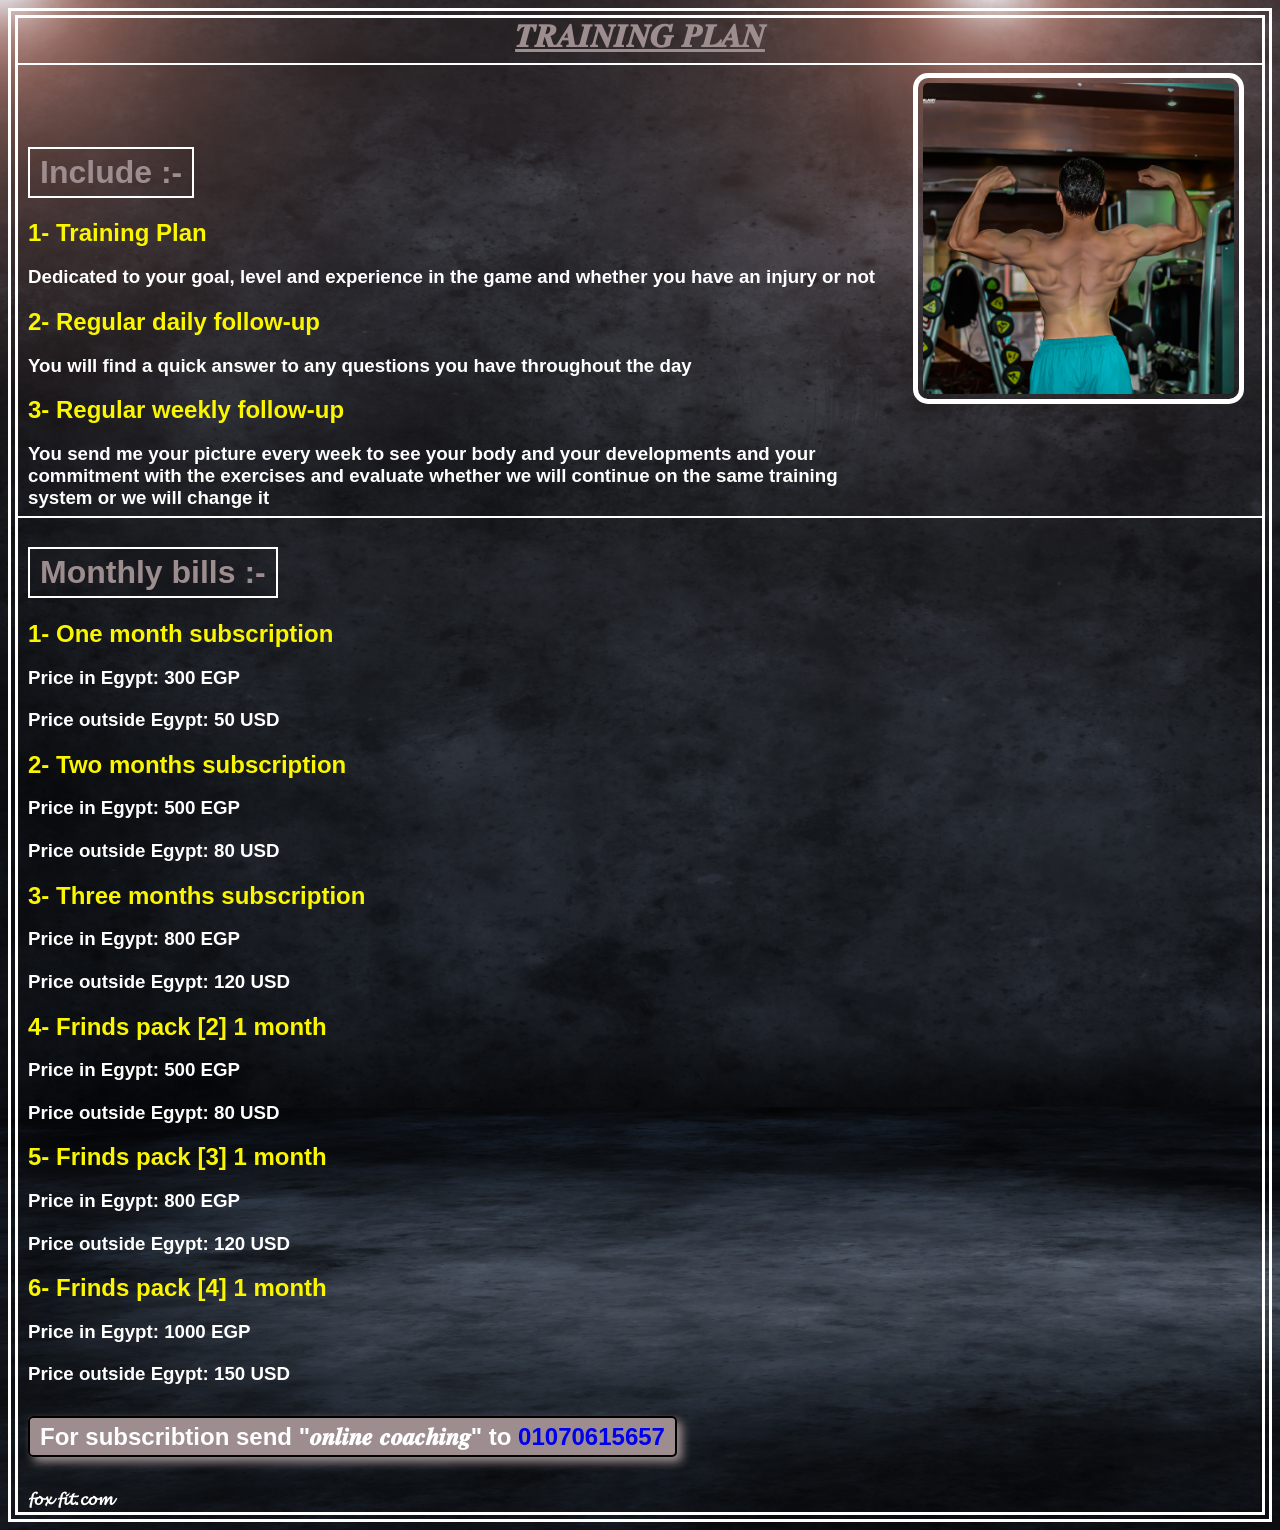
<file: Training plan only (English).html>
<!DOCTYPE html>
<html lang="en">
<head>
    <meta charset="UTF-8">
    <meta http-equiv="X-UA-Compatible" content="IE=edge">
    <meta name="viewport" content="width=device-width, initial-scale=1.0">
    <link rel="stylesheet" href="css/Training plan only (English).css">
    <title>𝓯𝓸𝔁 𝓯𝓲𝓽.𝓬𝓸𝓶</title>
</head>
<body>
    <center><b><h1 id="e"><u>𝑻𝑹𝑨𝑰𝑵𝑰𝑵𝑮 𝑷𝑳𝑨𝑵</u></h1></b></center>
    <hr color="white">
    
    <div><h1 id="hh"> Include :- </h1>
<br>
    <h2> 1- Training Plan </h2>
    <br>
    <h3> Dedicated to your goal, level and experience in the game and whether you have an injury or not </h3>
        <br><br>
    <h2> 2- Regular daily follow-up </h2>
    <br>
    <h3> You will find a quick answer to any questions you have throughout the day </h3>
        <br><br>
    <h2> 3- Regular weekly follow-up </h2>
    <br>
    <h3> You send me your picture every week to see your body and your developments
         and your commitment with the exercises and evaluate whether we 
         will continue on the same training system or we will change it </h3>
    
</div>
<img src="img/photo3.jpg" alt="image isn't available">
    <br>
    <hr color="white">
    <div><h1 id="hh"> Monthly bills :- </h1></div>
<br>
<h2>1- One month subscription</h2>
<br>
<h3>Price in Egypt: 300 EGP</h3>
<br>
<h3> Price outside Egypt: 50 USD  </h3>
<br><br>
<h2>2- Two months subscription</h2>
<br>
<h3> Price in Egypt: 500 EGP </h3>
<br>
<h3>Price outside Egypt: 80 USD </h3>
<br><br>
<h2>3- Three months subscription</h2>
<br>
<h3> Price in Egypt: 800 EGP</h3>
<br>
<h3>Price outside Egypt: 120 USD </h3>
<br><br>
<h2>4- Frinds pack [2] 1 month </h2>
<br>
<h3>Price in Egypt: 500 EGP</h3>
<br>
<h3> Price outside Egypt: 80 USD </h3>
<br><br>
<h2>5- Frinds pack [3] 1 month </h2>
<br>
<h3>Price in Egypt: 800 EGP</h3>
<br>
<h3> Price outside Egypt: 120 USD </h3>
<br><br>
<h2>6- Frinds pack [4] 1 month </h2>
<br>
<h3>Price in Egypt: 1000 EGP</h3>
<br>
<h3> Price outside Egypt: 150 USD </h3>
<br>
<br>
<br>
<h2 id="sub">For subscribtion send "𝒐𝒏𝒍𝒊𝒏𝒆 𝒄𝒐𝒂𝒄𝒉𝒊𝒏𝒈" to <a href="https://wa.me/+201070615657" id="cc">01070615657</a></h2>
<br><br>
  <h3 id="mmmm">𝓯𝓸𝔁 𝓯𝓲𝓽.𝓬𝓸𝓶</h3>
</body>
</html>
</file>
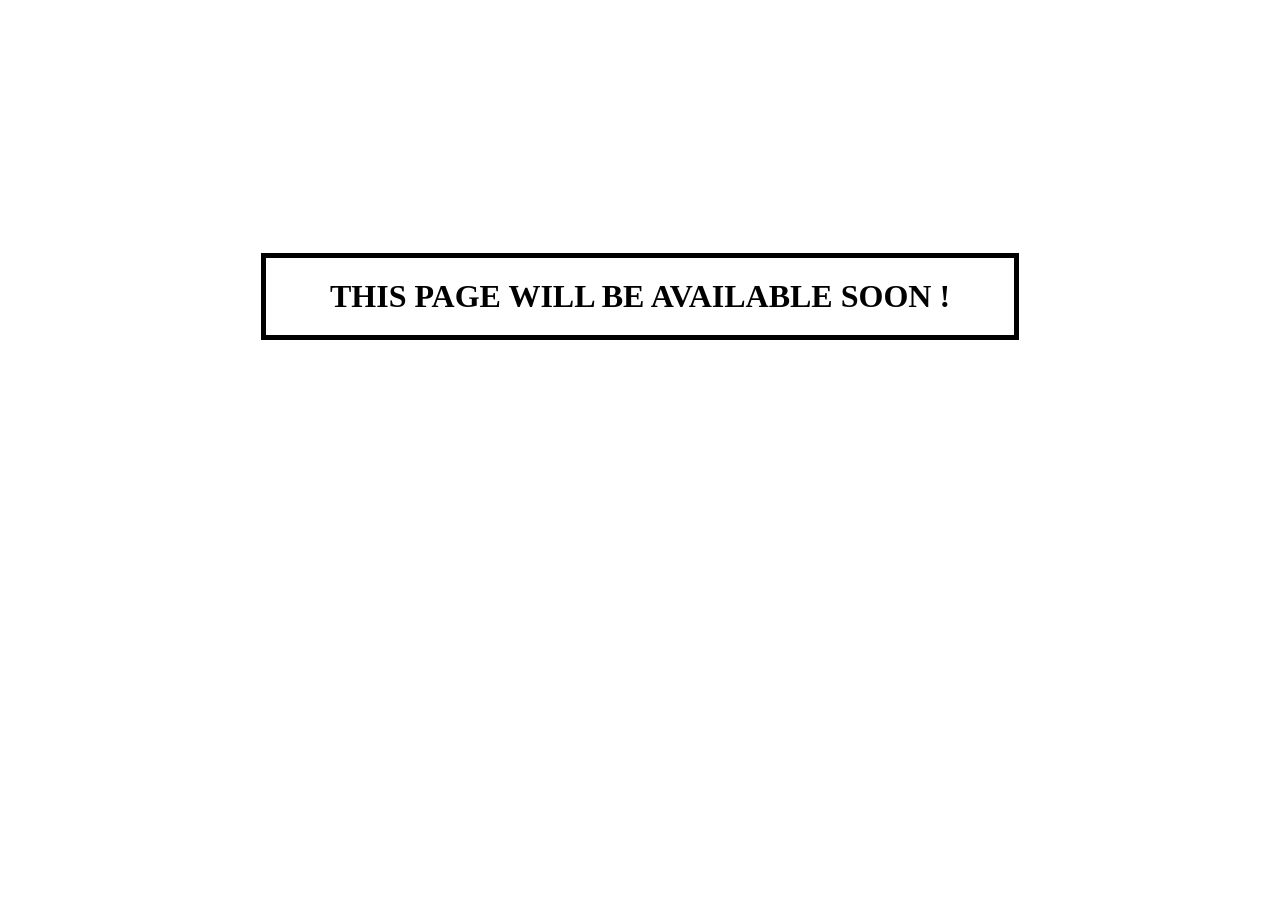
<file: Transformations.html>
<!DOCTYPE html>
<html lang="en">
<head>
    <meta charset="UTF-8">
    <meta http-equiv="X-UA-Compatible" content="IE=edge">
    <meta name="viewport" content="width=device-width, initial-scale=1.0">
    <link rel="stylesheet" href="css/Transformations.css">
    <title>𝓯𝓸𝔁 𝓯𝓲𝓽.𝓬𝓸𝓶</title>
</head>
<body>
       <center><h1>THIS PAGE WILL BE AVAILABLE SOON !</h1></center>
</body>
</html>
</file>
<file: css/Home.css>
img{
    width:31.8%;
    display: inline-block;
    margin-left: 1%;
    z-index: 1;
    border-radius: 3px;
}
.one{
    width: 40%;
    height: 50%;
    position: absolute;
    top: 60%;
    display: inline-block;
 left: 5%;
 background-color: white;
 border-radius: 5px;
 transition-duration: .4s;
 margin-bottom: 20px;
 cursor: pointer;
}
.one:hover{
    scale: 1.1;
}
.two{
    width: 40%;
    height: 50%;
    position: absolute;
    top: 60%;
    display: inline-block;
 left: 55%;
 background-color: white;
 border-radius: 5px;
 transition-duration: .4s;
 margin-bottom: 20px;
 cursor: pointer;
}
.two:hover{
    scale: 1.1;
}
h1{
    height: 55px;
    width:55px;
    background-color: rgb(86, 168, 240);
    color: white;
    border-radius: 50%;
    display: inline-block;
    position: absolute;
    padding-left: 15px;
    padding-top: 11px;
    font-size: 40px;
    left: 10px;
    top: 10px;
    margin: 0;
}
h2{
    font-size: 30px;
    position: absolute;
    left: 20%;
}
p{
    font-size: 18px;  
}
ul{
    top: 20%;
    position: absolute;
    left:11% ; 
}
.more{
    height: 40px;
    width: 100px;
    background-color: rgb(86, 168, 240);
    color: white;
    display: inline-block;
    position: absolute;
    padding-left: 15px;
    padding-top: 5px;
    font-size: 30px;
    left: 17%;
    bottom: 10px;
    margin: 0;
    text-decoration: none;
    transition-duration: .5s;
    border-radius: 10px;
}
a{
    text-decoration: none;
    color: black;
}
a:hover{
    scale: 1.1;
}
.cc{
    position: absolute;
    width: 100px;
    height: 100px;
    background-color: white;
    bottom: -100px;
}


@media screen and (max-width: 480px) and (min-width: 401px) {
    .imgthree{
        display: none;
    }
    .imgone, .imgtwo{
        display: block;
        width: 90%;
        text-align: center;
        margin-bottom: 20px;
        margin-left: 5%;
        
    }
    .cc{
        display: none;
    }
    .one, .two{
        display: block;
        width: 80%;
        position: absolute;
        height: 250px;
    }
    .one{
        top: 220px;
        left: 10%;
    }
    .two{
        top: 700px;
        left: 10%;
    }
    h1{
        height: 40px;
        width: 40px;
        font-size: 30px;
        padding: 0;
        padding-left: 9px;
        padding-top: 5px;
    }
    h2{
        font-size: 22px;
        left: 25%;
    }
    ul{
        font-size: 14px;
        top: 16%;
        left: 9%;
    }
}
@media screen and (max-width: 400px) and (mIN-width: 0px) {
    .imgthree{
        display: none;
    }
    .imgone, .imgtwo{
        display: block;
        width: 90%;
        text-align: center;
        margin-bottom: 20px;
        margin-left: 5%;
        
    }
    .cc{
        display: none;
    }
    .one, .two{
        display: block;
        width: 80%;
        position: absolute;
        height: 230px;
    }
    .one{
        top: 180px;
        left: 10%;
    }
    .two{
        top: 660px;
        left: 10%;
    }
    h1{
        height: 40px;
        width: 40px;
        font-size: 30px;
        padding: 0;
        padding-left: 9px;
        padding-top: 5px;
    }
    h2{
        font-size: 22px;
        left: 25%;
    }
    ul{
        font-size: 13px;
        top: 16%;
        left: 9%;
        color: black;
    }
}
@media screen and (max-width: 768px) and (min-width:701px) {
    .imgthree{
        display: none;
    }
    .imgone, .imgtwo{
        display: block;
        width: 90%;
        text-align: center;
        margin-bottom: 20px;
        margin-left: 5%;
        
    }
    .cc{
        display: none;
    }
    .one, .two{
        display: block;
        width: 80%;
        position: absolute;
        height: 430px;
    }
    .one{
        top: 400px;
        left: 10%;
    }
    .two{
        top: 1230px;
        left: 10%;
    }
    h1{
        height: 60px;
        width: 60px;
        font-size: 40px;
        padding: 0;
        padding-left: 20px;
        padding-top: 15px;
        margin: 3% 0 0 3%;
    }
    h2{
        font-size: 40px;
        left: 20%;
        top: 1%;
    }
    ul{
        font-size: 25px;
        top: 20%;
        left: 14%;
        color: black;
    }
    .more{
        height: 60px;
        width: 150px;
        background-color: rgb(86, 168, 240);
        color: white;
        display: inline-block;
        position: absolute;
        padding-left: 30px;
        padding-top: 15px;
        font-size: 45px;
        left: 20%;
        bottom: 10px;
        margin: 0;
        text-decoration: none;
        transition-duration: .5s;
        border-radius: 10px;
    }
}
@media screen and (max-width: 700px) and (min-width: 481px){
    .imgthree{
        display: none;
    }
    .imgone, .imgtwo{
        display: block;
        width: 90%;
        text-align: center;
        margin-bottom: 20px;
        margin-left: 5%;
        
    }
    .cc{
        display: none;
    }
    .one, .two{
        display: block;
        width: 80%;
        position: absolute;
        height: 400px;
    }
    .one{
        top: 315px;
        left: 10%;
    }
    .two{
        top: 1050px;
        left: 10%;
    }
    h1{
        height: 60px;
        width: 60px;
        font-size: 40px;
        padding: 0;
        padding-left: 20px;
        padding-top: 15px;
        margin: 3% 0 0 3%;
    }
    h2{
        font-size: 40px;
        left: 25%;
        top: 1%;
    }
    ul{
        font-size: 22px;
        top: 18%;
        left: 14%;
        color: black;
    }
    .more{
        height: 60px;
        width: 150px;
        background-color: rgb(86, 168, 240);
        color: white;
        display: inline-block;
        position: absolute;
        padding-left: 30px;
        padding-top: 15px;
        font-size: 45px;
        left: 20%;
        bottom: 10px;
        margin: 0;
        text-decoration: none;
        transition-duration: .5s;
        border-radius: 10px;
    }
}
</file>
<file: css/about.css>
body{
    background-image: url(3d-grunge-concrete-interior-with-spotlights.jpg);
    background-repeat: no-repeat;
    background-size: cover;
}
.parent{
    background-color: white;
    position: absolute;
    display: inline-block;
    width: 90%;
    height: 90%;
    left: 5%;
    top: 5%;
    z-index: 1;
    border-radius: 8px;
}
#about{
    font-size:  60px;
    display: inline-block;
    position: absolute;
    left: 12%;
    top: 33%;
    border-bottom: double black 5px;
}
ul{
    display: inline-block;
    position: absolute;
    left: 50%;
    top: 5%;
    font-size: 20px;

}
.one{
    width: 30px;
    display: inline-block;
    position: absolute;
    left: 63%;
    top: 80%;
    z-index: 30;
    margin-left: 1%;
    transition-duration: .3s;
}
.two{
    width: 30px;
    display: inline-block;
    position: absolute;
    left: 67%;
    top: 80%;
    z-index: 30;
    margin-left: 1%;
    transition-duration: .3s;
}
.three{
    width: 30px;
    display: inline-block;
    position: absolute;
    left: 71%;
    top: 80%;
    z-index: 30;
    margin-left: 1%;
    transition-duration: .3s;
}
.four{
    width: 30px;
    display: inline-block;
    position: absolute;
    left: 75%;
    top: 80%;
    z-index: 30;
    margin-left: 1%;
    transition-duration: .3s;
}
img:hover{
scale: 1.2;
}
.follow{
    font-size: 25px;
    display: inline-block;
    position: absolute;
    left: 52.2%;
    top: 76%;
}

@media screen and (min-width: 0px) and (max-width:480px) {
    body{
        background-size: cover;
        background-attachment: fixed;
        background-position: center;
    }
    #about{
        margin: auto;
        text-align: center;
        display: block;
        border-bottom: black double 4px;
        font-size: 30px;
        position: absolute;
        top: 5%;
        left: 34%;
    }
    ul{
        display: inline-block;
        position: absolute;
        left: 5%;
        top: 10%;
        font-size: 20px;
    
}
.follow{
    font-size: 25px;
    display: inline-block;
    position: absolute;
    left: 10%;
    top: 420px;
}
.one{
    width: 30px;
    display: inline-block;
    position: absolute;
    left: 45%;
    top: 435px;
    z-index: 30;
    margin-left: 1%;
    transition-duration: .3s;
}
.two{
    width: 30px;
    display: inline-block;
    position: absolute;
    left: 55%;
    top: 435px;
    z-index: 30;
    margin-left: 1%;
    transition-duration: .3s;
}
.three{
    width: 30px;
    display: inline-block;
    position: absolute;
    left: 65%;
    top: 435px;
    z-index: 30;
    margin-left: 1%;
    transition-duration: .3s;
}
.four{
    width: 30px;
    display: inline-block;
    position: absolute;
    left: 75%;
    top: 435px;
    z-index: 30;
    margin-left: 1%;
    transition-duration: .3s;
}
}
@media screen and (min-width: 481px) and (max-width:768px) {
    body{
        background-size: cover;
        background-attachment: fixed;
        background-position: center;
    }
    #about{
        margin: auto;
        text-align: center;
        display: block;
        border-bottom: black double 4px;
        font-size: 50px;
        position: absolute;
        top: 5%;
        left: 34%;
    }
    ul{
        display: inline-block;
        position: absolute;
        left: 5%;
        top: 10%;
        font-size: 30px;
    
}
.follow{
    font-size: 35px;
    display: inline-block;
    position: absolute;
    left: 8%;
    top: 625px;
}
.one{
    width: 50px;
    display: inline-block;
    position: absolute;
    left: 35%;

    z-index: 30;
    margin-left: 1%;
    transition-duration: .3s;
}
.two{
    width: 50px;
    display: inline-block;
    position: absolute;
    left: 45%;

    z-index: 30;
    margin-left: 1%;
    transition-duration: .3s;
}
.three{
    width: 50px;
    display: inline-block;
    position: absolute;
    left: 55%;
    z-index: 30;
    margin-left: 1%;
    transition-duration: .3s;
}
.four{
    width: 50px;
    display: inline-block;
    position: absolute;
    left: 65%;

    z-index: 30;
    margin-left: 1%;
    transition-duration: .3s;
}
img{
    top: 650px;
}
}
</file>
<file: css/choose language.css>
body{
    background-image: url(3d-grunge-concrete-interior-with-spotlights.jpg);
    background-repeat: no-repeat;
    background-size: cover;
}
div{
    background-color: rgb(86, 168, 240);
    width: 30%;
    height: 30%;
    color: white;
    position:absolute;
    margin: 0;
    text-align: center;
   border-radius: 15px;
   cursor: pointer;
   transition-duration: .3s;
}
.choose{
    text-align: center;
    font-size: 50px;
    color: white;
    margin: auto;
    display: block;
    margin-top: 20px;
}
h1{
    margin-top: 13%;
    font-size: 50px;
    display: inline-block;
}
.arabic{
    left: 10%;
    top: 30%;

}
.english{
    left: 60%;
    top: 30%;
}
div:hover{
    scale: 1.1;
}
</file>
<file: css/Diet only (arabic).css>
body{
    border: double 10px rgb(255, 255, 255);
    text-align: right;
    font-family: "Segoe UI", Arial, sans-serif;
    background-image: url(3d-grunge-concrete-interior-with-spotlights.jpg);
    background-repeat: no-repeat;
    background-size: cover;
}
h2{
    margin-right: 10px;
    display: inline-block;
    color: rgb(250, 246, 0);
    height: 5px;
}
h1{
    display: inline-block;
    color: #9d8d8f;
}
img{
    width: 25%;
    border: white solid 5px;
    padding: 5px;
    text-align: left;
    display: inline-block;
    margin-right: 20px;
    border-radius: 15px;
    margin-bottom: 230px;

}
h3{
    margin-right: 10px;
    display: inline-block;
    height: 5px;
    color: white;
}
#mmmm{
   margin-right: 900px ;
}
div{
    display: inline-block;
    width: 70%;
}
#hh{
    border: solid 2px white;
    padding: 5px 10px;
    margin-right: 10PX;
    display: inline-block;
}
#e{
    font-style: initial;
    font-size: xx-large;
    color:#9d8d8f;
    display: inline;
}
#sub{
    color: #ffffff;
    background-color: #9d8d8f;
    padding: 5px 10px;
    border: solid black 2px;
    border-radius: 5px;
    box-shadow: 5px 5px 10px 0px #9d8d8f;
    height: fit-content;
}
</file>
<file: css/Diet only (English).css>
body{
    border: double 10px rgb(255, 255, 255);
    text-align: left;
    font-family: "Segoe UI", Arial, sans-serif;
    background-image: url(3d-grunge-concrete-interior-with-spotlights.jpg);
    background-repeat: no-repeat;
    background-size: cover;
}
h2{
    margin-left: 10px;
    display: inline;
    color: rgb(250, 246, 0);
}
h1{
    display: inline-block;
    color: #9d8d8f;
}
img{
    width: 25%;
    border: white solid 5px;
    padding: 5px;
    text-align: right;
    display: inline-block;
    margin-left: 20px;
    border-radius: 15px;
    margin-bottom: 265px;

}
#cc{
    text-decoration: none;}
#sub{
    color: #ffffff;
    background-color: #9d8d8f;
    padding: 5px 10px;
    border: solid black 2px;
    border-radius: 5px;
    box-shadow: 5px 5px 10px 0px #9d8d8f;
}
h3{
    margin-left: 10px;
    display: inline-block;
    height: 5px;
    color: white;
}
#mmmm{
   margin-left: 10px ;
}
div{
    display: inline-block;
    width: 70%;
}
#hh{
    border: solid 2px white;
    padding: 5px 10px;
    margin-left: 10PX;
    display: inline-block;
}
#e{
    font-style: initial;
    font-size: xx-large;
    color:#9d8d8f;
    display: inline;
}
</file>
<file: css/online coaching (Arabic).css>
body{
    border: double 10px rgb(255, 255, 255);
    text-align: right;
    font-family: "Segoe UI", Arial, sans-serif;
    background-image: url(3d-grunge-concrete-interior-with-spotlights.jpg);
    background-repeat: no-repeat;
    background-size: cover;
}
h2{
    margin-right: 10px;
    display: inline-block;
    color: rgb(250, 246, 0);
    height: 5px;
}
h1{
    display: inline-block;
    color: #9d8d8f;
}
#photo{
    width: 25%;
    border: white solid 5px;
    padding: 5px;
    text-align: left;
    display: inline-block;
    margin-right: 20px;
    border-radius: 15px;
    margin-bottom: 330px;
}
#photof{
    width: 35%;

    padding: 5px;
    text-align: left;
    display: inline-block;
    margin-right: 10%;
    border-radius: 15px;
    margin-bottom: 700px;
}
h3{
    margin-right: 10px;
    display: inline-block;
    height: 5px;
    color: white;
}
#mmmm{
   margin-right: 900px ;
}
div{
    display: inline-block;
    width: 70%;
}
#wwwww{
    display: inline-block;
    width: 50%;
}
#hh{
    border: solid 2px white;
    padding: 5px 10px;
    margin-right: 10PX;
    display: inline-block;
}
#e{
    font-style: initial;
    font-size: xx-large;
    color:#9d8d8f;
    display: inline;
}
#sub{
    color: #ffffff;
    background-color: #9d8d8f;
    padding: 5px 10px;
    border: solid black 2px;
    border-radius: 5px;
    box-shadow: 5px 5px 10px 0px #9d8d8f;
    height: fit-content;
}
</file>
<file: css/online coaching (English).css>
body{
    border: double 10px rgb(255, 255, 255);
    text-align: left;
    font-family: "Segoe UI", Arial, sans-serif;
    background-image: url(3d-grunge-concrete-interior-with-spotlights.jpg);
    background-repeat: no-repeat;
    background-size: cover;
}
h2{
    margin-left: 10px;
    display: inline-block;
    color: rgb(250, 246, 0);
    height: 5px;
}
h1{
    display: inline-block;
    color: #9d8d8f;
}
#sub{
    color: #ffffff;
    background-color: #9d8d8f;
    padding: 5px 10px;
    border: solid black 2px;
    border-radius: 5px;
    box-shadow: 5px 5px 10px 0px #9d8d8f;
    height: fit-content;
}
#photo{
    width: 25%;
    border: white solid 5px;
    padding: 5px;
    text-align: right;
    display: inline-block;
    margin-left: 20px;
    border-radius: 15px;
    margin-bottom: 410px;

}
h3{
    margin-left: 10px;
    display: inline-block;
    height: 5px;
    color: white;
}
#mmmm{
    margin-left: 10px ;
}
div{
    display: inline-block;
    width: 70%;
}
#photof{
    width: 35%;
    padding: 5px;
    text-align: left;
    display: inline-block;
    margin-left: 10%;
    border-radius: 15px;
    margin-bottom: 700px;
}
#wwwww{
    display: inline-block;
    width: 50%;}
#hh{
    border: solid 2px white;
    padding: 5px 10px;
    margin-left: 10PX;
    display: inline-block;
}
#e{
    font-style: initial;
    font-size: xx-large;
    color:#9d8d8f;
    display: inline;
}
</file>
<file: css/online coaching.css>
.back{
    width: 100%;
    position: absolute;
    height:60%;
    background-color: rgb(86, 168, 240);
    z-index: 1;
}
.back h1{
    font-size:50px;
    position: absolute;
    z-index: 2;
    top: 10%;
    left: 28%;
    color: white;
}
.one,.two,.three,.four{
    display: inline-block;
    width: 20%;
    height: 50%;
    background-color: white;
    position: absolute;
    z-index: 3;
    border-radius: 10px;
    text-align: center;
    transition-duration: .3s;
    cursor: pointer;
}
.one,.two,.three,.four, h1{
    text-align: center;
    font-size: 30px;
    margin: 15px 0 0 0;
}
.one{
    left: 4%;
    top: 35%;
}
.one:hover{
    scale: 1.1;
}
h2{
    text-align: center;
    font-size: 20px;
    margin: 0;
}
.two{
    top: 35%;
    left: 28%;
}
.two:hover{
    scale: 1.1;
}
.three{
    top: 35%;
    left: 52%;
}
.three:hover{
    scale: 1.1;
}
.four{
    top: 35%;;
    left: 76%;
}
.four:hover{
    scale: 1.1;
}
img{
    width: 170px;
    position: relative;
    border-radius: 10px;
    top:10px;
}
.vv{
    height: 40px;
    width: 100px;
    background-color: rgb(86, 168, 240);
    color: white;
    display:block;
    position:relative;
    top: 31.5px;
    left: 24.2%;
    padding-left: 15px;
    padding-top: 5px;
    font-size: 30px;
    text-align: center;
    text-decoration: none;
    transition-duration: .3s;
    border-radius: 10px;
}
a{
    color: black;
    text-decoration: none;
}
.onc{
    height: 40px;
    width: 100px;
    background-color: rgb(86, 168, 240);
    color: white;
    display:block;
    position:relative;
    top: 10px;
    left: 24.2%;
    padding-left: 15px;
    padding-top: 5px;
    font-size: 30px;
    text-decoration: none;
    transition-duration: .3s;
    border-radius: 10px;
}
a:hover{
    scale: 1.1;
}

@media screen and (max-width: 480px) and (min-width: 0px){
    .back h1{
        font-size: 40px;
        display: block;
        margin: 0;
        left: 20px;
        top: 50px;
    }
    .back{
        height: 270%;
    }
    .one,.two,.three,.four{
        display: block;
        width: 80%;
        height: 400px;
        background-color: white;
        position: relative;
        z-index: 3;
        border-radius: 10px;
        text-align: center;
        transition-duration: .3s;
        cursor: pointer;
        left: 10%;
        margin: 20% 0 20% 0;
    }
    img{
        width: 90%;
        position: relative;
        border-radius: 10px;
        top:10px;
    }
    .one{
        top: 150px;
    }
    .two{
        top: 150px;
    }
    .three{
        top: 150px;
    }
    .four{
        top: 150px;
    }
    h2{
        text-align: center;
        font-size: 30px;
        margin: 0;
    }
    .one,.two,.three,.four, h1{
        text-align: center;
        font-size: 40px;
        margin: 15px 0 0 0;
    }
    .onc, .vv{
        height: 60px;
        width: 120px;
        background-color: rgb(86, 168, 240);
        color: white;
        display:block;
        position:relative;
        top: 10px;
        left: 26%;
        padding-left: 15px;
        padding-top: 10px;
        font-size: 40px;
        text-decoration: none;
        transition-duration: .3s;
        border-radius: 10px;
    }
    .vv{
        height: 60px;
        width: 120px;
        background-color: rgb(86, 168, 240);
        color: white;
        display:block;
        position:relative;
        top: 30px;
        left: 26%;
        padding-left: 15px;
        padding-top: 10px;
        font-size: 40px;
        text-decoration: none;
        transition-duration: .3s;
        border-radius: 10px;
    }
    
    
}
</file>
<file: css/Training plan only (Arabic).css>
body{
    border: double 10px rgb(255, 255, 255);
    text-align: right;
    font-family: "Segoe UI", Arial, sans-serif;
    background-image: url(3d-grunge-concrete-interior-with-spotlights.jpg);
    background-repeat: no-repeat;
    background-size: cover;
}
h2{
    margin-right: 10px;
    display: inline-block;
    color: rgb(250, 246, 0);
    height: 5px;
}
h1{
    display: inline-block;
    color: #9d8d8f;
}
img{
    width: 25%;
    border: white solid 5px;
    padding: 5px;
    text-align: left;
    display: inline-block;
    margin-right: 20px;
    border-radius: 15px;
    margin-bottom: 125px;

}
h3{
    margin-right: 10px;
    display: inline-block;
    height: 5px;
    color: white;
}
#mmmm{
   margin-right: 900px ;
}
div{
    display: inline-block;
    width: 70%;
}
#hh{
    border: solid 2px white;
    padding: 5px 10px;
    margin-right: 10PX;
    display: inline-block;
}
#e{
    font-style: initial;
    font-size: xx-large;
    color:#9d8d8f;
    display: inline;
}
#sub{
    color: #ffffff;
    background-color: #9d8d8f;
    padding: 5px 10px;
    border: solid black 2px;
    border-radius: 5px;
    box-shadow: 5px 5px 10px 0px #9d8d8f;
    height: fit-content;
}
</file>
<file: css/Training plan only (English).css>
body{
    border: double 10px rgb(255, 255, 255);
    text-align: left;
    font-family: "Segoe UI", Arial, sans-serif;
    background-image: url(3d-grunge-concrete-interior-with-spotlights.jpg);
    background-repeat: no-repeat;
    background-size: cover;
}
h2{
    margin-left: 10px;
    display: inline;
    color: rgb(250, 246, 0);
}
h1{
    display: inline-block;
    color: #9d8d8f;
}
img{
    width: 25%;
    border: white solid 5px;
    padding: 5px;
    text-align: right;
    display: inline-block;
    margin-left: 20px;
    border-radius: 15px;
    margin-bottom: 100px;

}
#cc{
    text-decoration: none;}
#sub{
    color: #ffffff;
    background-color: #9d8d8f;
    padding: 5px 10px;
    border: solid black 2px;
    border-radius: 5px;
    box-shadow: 5px 5px 10px 0px #9d8d8f;
}
h3{
    margin-left: 10px;
    display: inline-block;
    height: 5px;
    color: white;
}
#mmmm{
   margin-left: 10px ;
}
div{
    display: inline-block;
    width: 70%;
}
#hh{
    border: solid 2px white;
    padding: 5px 10px;
    margin-left: 10PX;
    display: inline-block;
}
#e{
    font-style: initial;
    font-size: xx-large;
    color:#9d8d8f;
    display: inline;
}
</file>
<file: css/Transformations.css>
h1{
    border: black 5px solid;
    display: inline block;
    padding: 20px 20px;
    margin: 20% 20% 0% 20%;
}
</file>
